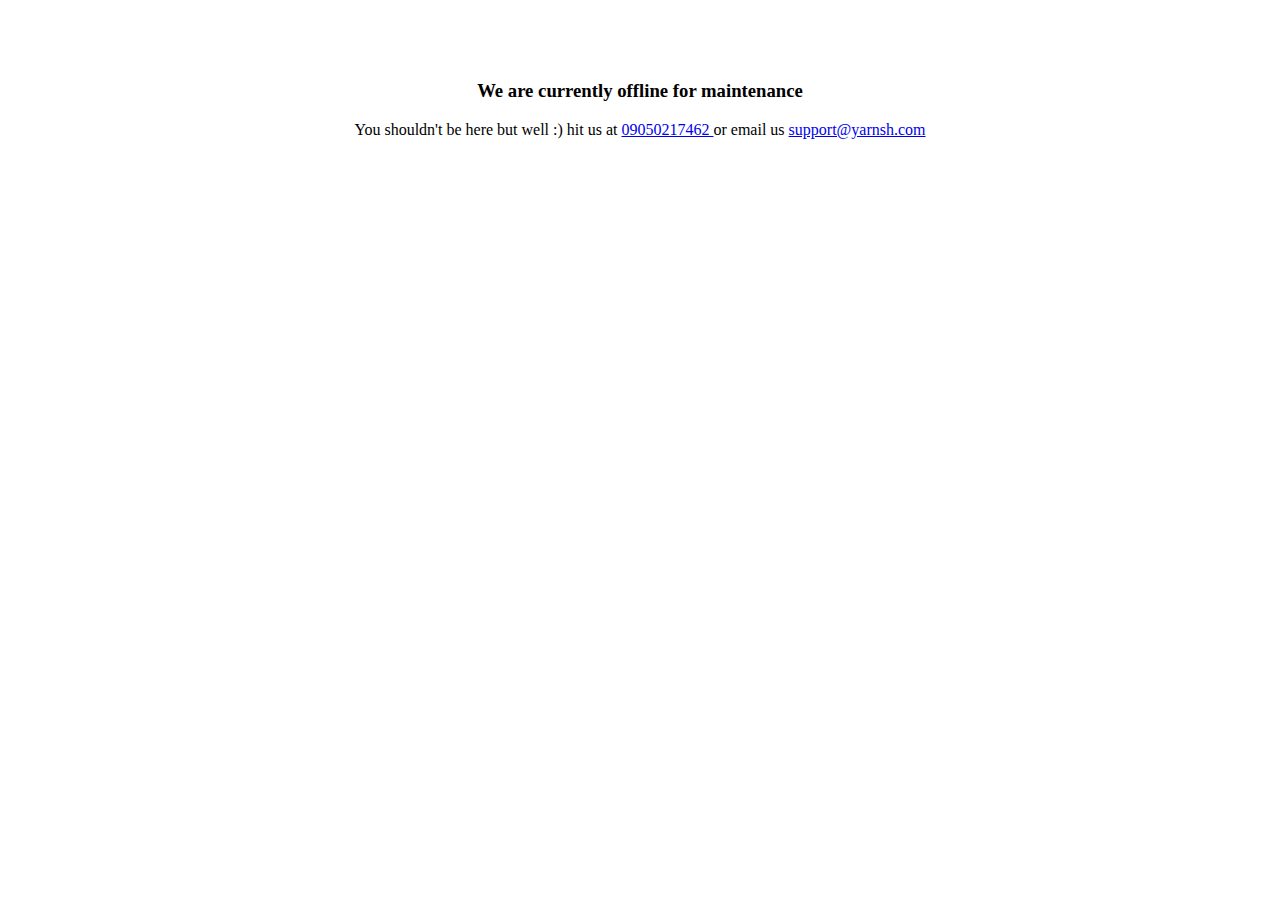
<file: admin/index.html>
<!DOCTYPE html>
<html lang="en">
<head>
    <meta charset="UTF-8">
    <meta http-equiv="X-UA-Compatible" content="IE=edge">
    <meta name="viewport" content="width=device-width, initial-scale=1.0">
    <title>Maintenance</title>
    <!--  Favicon  -->
    <link rel="shortcut icon" href="assets/img/favicon.png" type="image/x-icon">
</head>
<body>
    <h3 style="text-align: center; margin-top: 5rem;">We are currently offline for maintenance</h3>
    <p style="text-align: center;">You shouldn't be here but well :) hit us at <a href="https://wa.me/2349050217462"> 09050217462 </a> or email us <a href="mailto:support@yarnsh.com">support@yarnsh.com</a> </p>
</body>
</html>
</file>
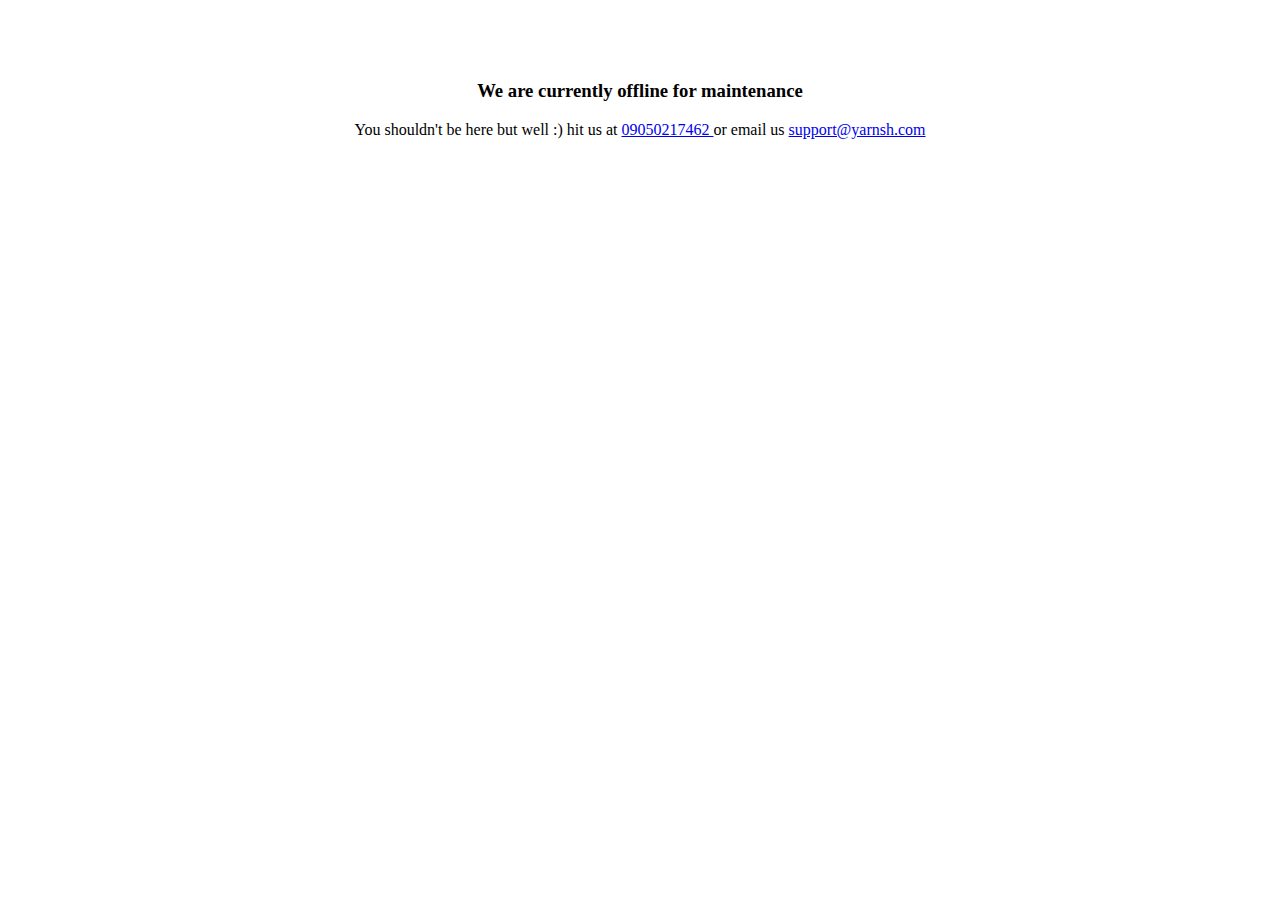
<file: agent/index.html>
<!DOCTYPE html>
<html lang="en">
<head>
    <meta charset="UTF-8">
    <meta http-equiv="X-UA-Compatible" content="IE=edge">
    <meta name="viewport" content="width=device-width, initial-scale=1.0">
    <title>Maintenance</title>
    <!--  Favicon  -->
    <link rel="shortcut icon" href="assets/img/favicon.png" type="image/x-icon">
</head>
<body>
    <h3 style="text-align: center; margin-top: 5rem;">We are currently offline for maintenance</h3>
    <p style="text-align: center;">You shouldn't be here but well :) hit us at <a href="https://wa.me/2349050217462"> 09050217462 </a> or email us <a href="mailto:support@yarnsh.com">support@yarnsh.com</a> </p>
</body>
</html>
</file>
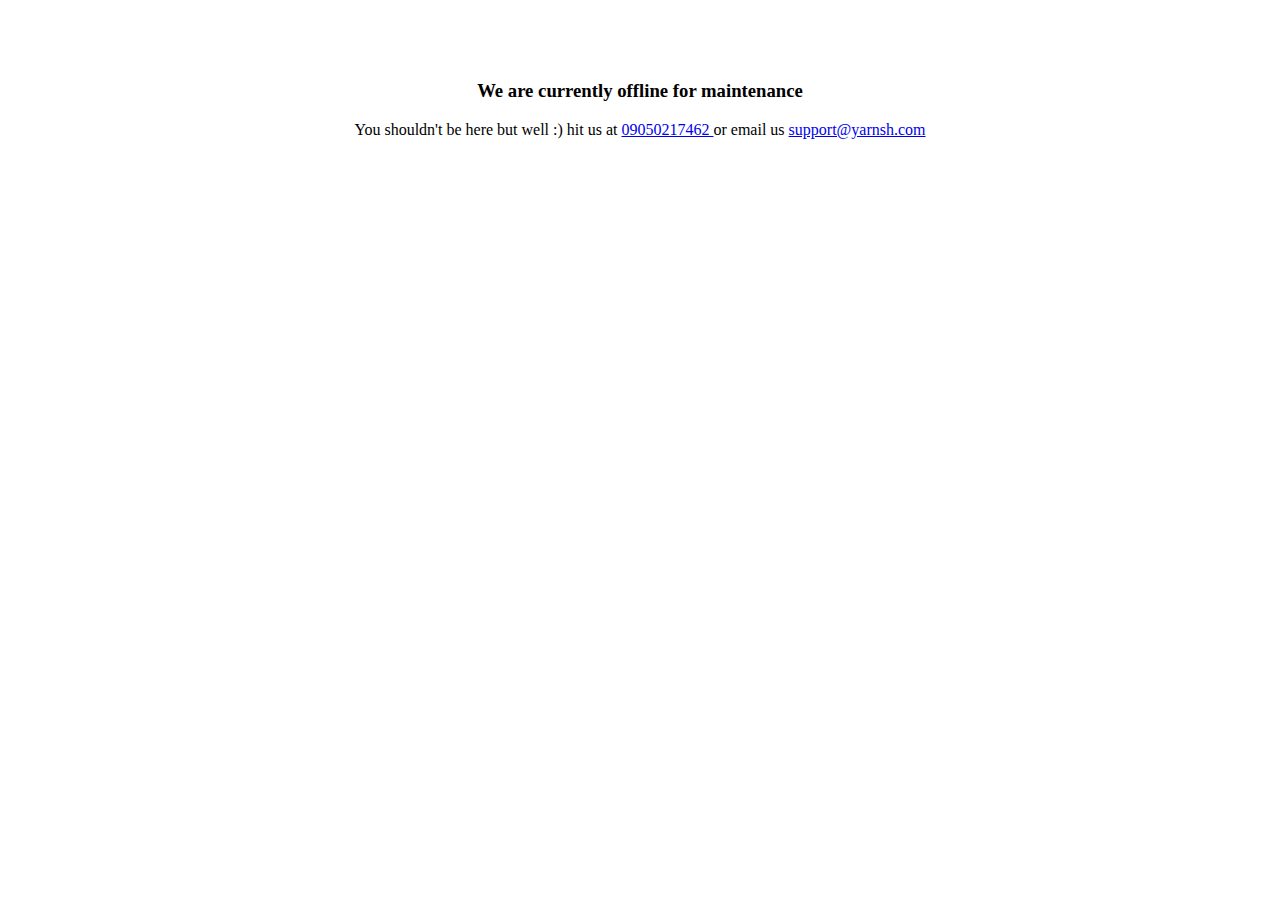
<file: assets/css/index.html>
<!DOCTYPE html>
<html lang="en">
<head>
    <meta charset="UTF-8">
    <meta http-equiv="X-UA-Compatible" content="IE=edge">
    <meta name="viewport" content="width=device-width, initial-scale=1.0">
    <title>Maintenance</title>
    <!--  Favicon  -->
    <link rel="shortcut icon" href="/assets/img/favicon.png" type="image/x-icon">
</head>
<body>
    <h3 style="text-align: center; margin-top: 5rem;">We are currently offline for maintenance</h3>
    <p style="text-align: center;">You shouldn't be here but well :) hit us at <a href="https://wa.me/2349050217462"> 09050217462 </a> or email us <a href="mailto:support@yarnsh.com">support@yarnsh.com</a> </p>
</body>
</html>
</file>
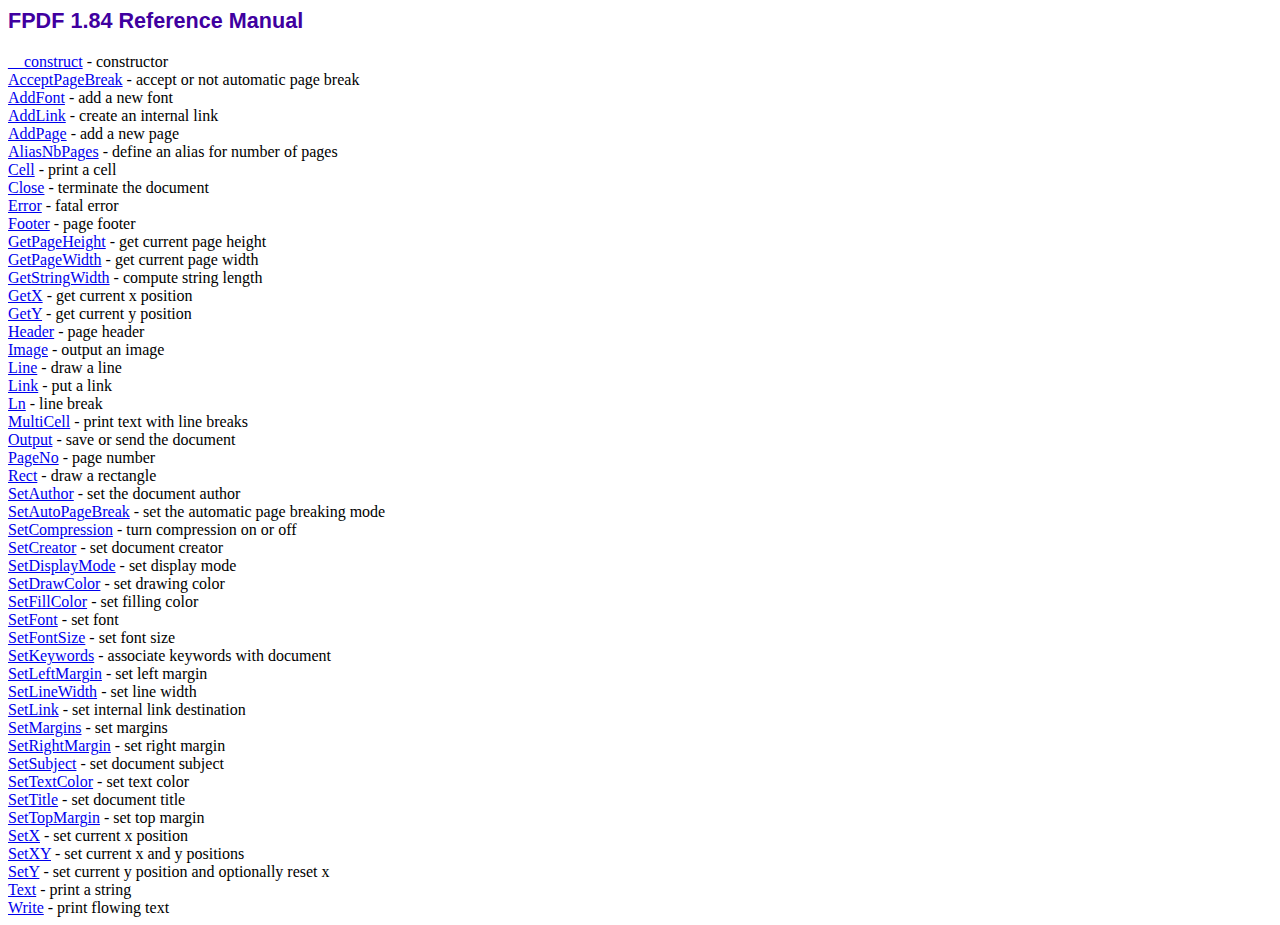
<file: fpdf/doc/index.htm>
<!DOCTYPE html PUBLIC "-//W3C//DTD HTML 4.01 Transitional//EN">
<html>
<head>
<meta http-equiv="Content-Type" content="text/html; charset=ISO-8859-1">
<title>FPDF 1.84 Reference Manual</title>
<link type="text/css" rel="stylesheet" href="../fpdf.css">
</head>
<body>
<h1>FPDF 1.84 Reference Manual</h1>
<a href="__construct.htm">__construct</a> - constructor<br>
<a href="acceptpagebreak.htm">AcceptPageBreak</a> - accept or not automatic page break<br>
<a href="addfont.htm">AddFont</a> - add a new font<br>
<a href="addlink.htm">AddLink</a> - create an internal link<br>
<a href="addpage.htm">AddPage</a> - add a new page<br>
<a href="aliasnbpages.htm">AliasNbPages</a> - define an alias for number of pages<br>
<a href="cell.htm">Cell</a> - print a cell<br>
<a href="close.htm">Close</a> - terminate the document<br>
<a href="error.htm">Error</a> - fatal error<br>
<a href="footer.htm">Footer</a> - page footer<br>
<a href="getpageheight.htm">GetPageHeight</a> - get current page height<br>
<a href="getpagewidth.htm">GetPageWidth</a> - get current page width<br>
<a href="getstringwidth.htm">GetStringWidth</a> - compute string length<br>
<a href="getx.htm">GetX</a> - get current x position<br>
<a href="gety.htm">GetY</a> - get current y position<br>
<a href="header.htm">Header</a> - page header<br>
<a href="image.htm">Image</a> - output an image<br>
<a href="line.htm">Line</a> - draw a line<br>
<a href="link.htm">Link</a> - put a link<br>
<a href="ln.htm">Ln</a> - line break<br>
<a href="multicell.htm">MultiCell</a> - print text with line breaks<br>
<a href="output.htm">Output</a> - save or send the document<br>
<a href="pageno.htm">PageNo</a> - page number<br>
<a href="rect.htm">Rect</a> - draw a rectangle<br>
<a href="setauthor.htm">SetAuthor</a> - set the document author<br>
<a href="setautopagebreak.htm">SetAutoPageBreak</a> - set the automatic page breaking mode<br>
<a href="setcompression.htm">SetCompression</a> - turn compression on or off<br>
<a href="setcreator.htm">SetCreator</a> - set document creator<br>
<a href="setdisplaymode.htm">SetDisplayMode</a> - set display mode<br>
<a href="setdrawcolor.htm">SetDrawColor</a> - set drawing color<br>
<a href="setfillcolor.htm">SetFillColor</a> - set filling color<br>
<a href="setfont.htm">SetFont</a> - set font<br>
<a href="setfontsize.htm">SetFontSize</a> - set font size<br>
<a href="setkeywords.htm">SetKeywords</a> - associate keywords with document<br>
<a href="setleftmargin.htm">SetLeftMargin</a> - set left margin<br>
<a href="setlinewidth.htm">SetLineWidth</a> - set line width<br>
<a href="setlink.htm">SetLink</a> - set internal link destination<br>
<a href="setmargins.htm">SetMargins</a> - set margins<br>
<a href="setrightmargin.htm">SetRightMargin</a> - set right margin<br>
<a href="setsubject.htm">SetSubject</a> - set document subject<br>
<a href="settextcolor.htm">SetTextColor</a> - set text color<br>
<a href="settitle.htm">SetTitle</a> - set document title<br>
<a href="settopmargin.htm">SetTopMargin</a> - set top margin<br>
<a href="setx.htm">SetX</a> - set current x position<br>
<a href="setxy.htm">SetXY</a> - set current x and y positions<br>
<a href="sety.htm">SetY</a> - set current y position and optionally reset x<br>
<a href="text.htm">Text</a> - print a string<br>
<a href="write.htm">Write</a> - print flowing text<br>
</body>
</html>
</file>
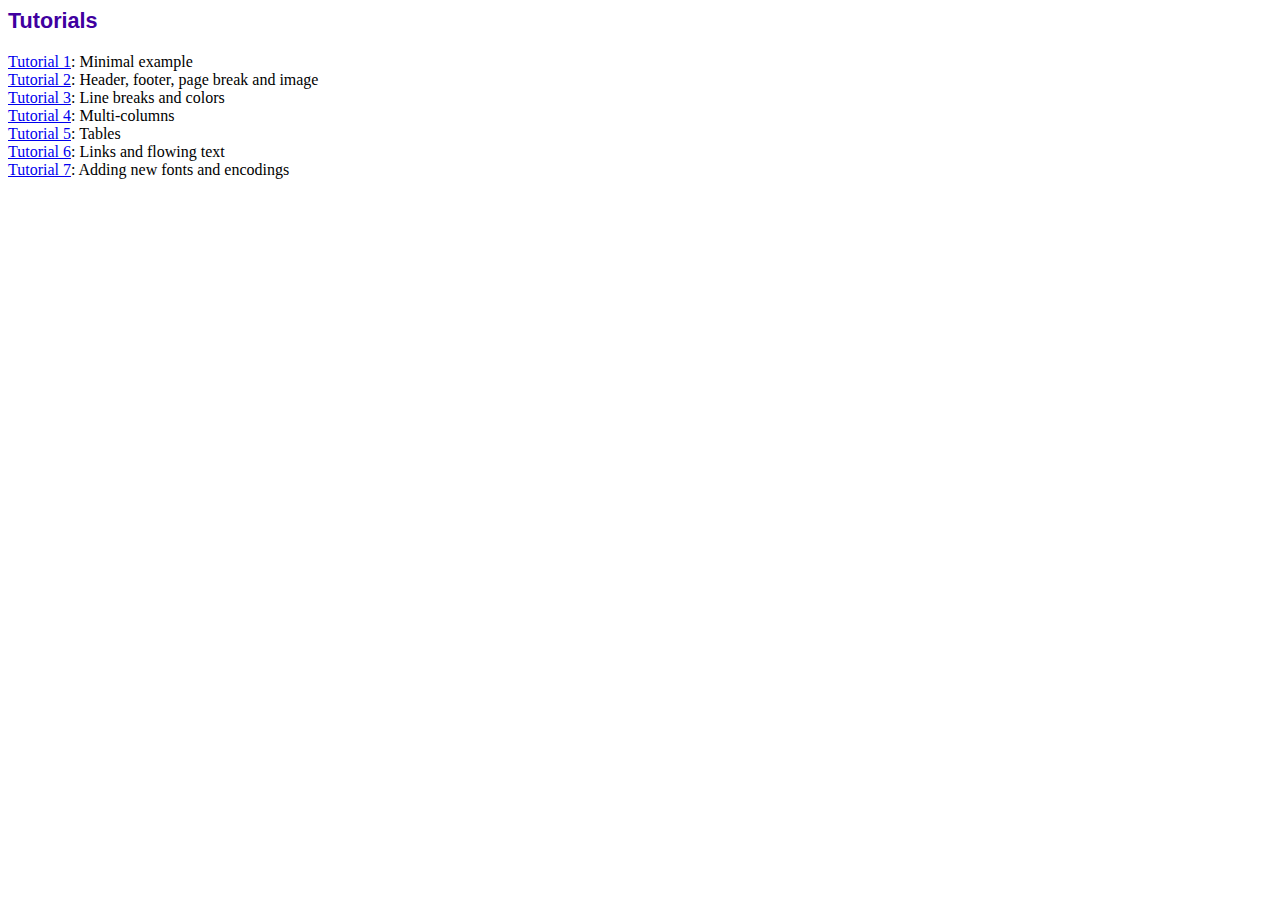
<file: fpdf/tutorial/index.htm>
<!DOCTYPE html PUBLIC "-//W3C//DTD HTML 4.01 Transitional//EN">
<html>
<head>
<meta http-equiv="Content-Type" content="text/html; charset=ISO-8859-1">
<title>Tutorials</title>
<link type="text/css" rel="stylesheet" href="../fpdf.css">
</head>
<body>
<h1>Tutorials</h1>
<ul style="list-style-type:none; margin-left:0; padding-left:0">
<li><a href="tuto1.htm">Tutorial 1</a>: Minimal example</li>
<li><a href="tuto2.htm">Tutorial 2</a>: Header, footer, page break and image</li>
<li><a href="tuto3.htm">Tutorial 3</a>: Line breaks and colors</li>
<li><a href="tuto4.htm">Tutorial 4</a>: Multi-columns</li>
<li><a href="tuto5.htm">Tutorial 5</a>: Tables</li>
<li><a href="tuto6.htm">Tutorial 6</a>: Links and flowing text</li>
<li><a href="tuto7.htm">Tutorial 7</a>: Adding new fonts and encodings</li>
</ul>
</body>
</html>
</file>
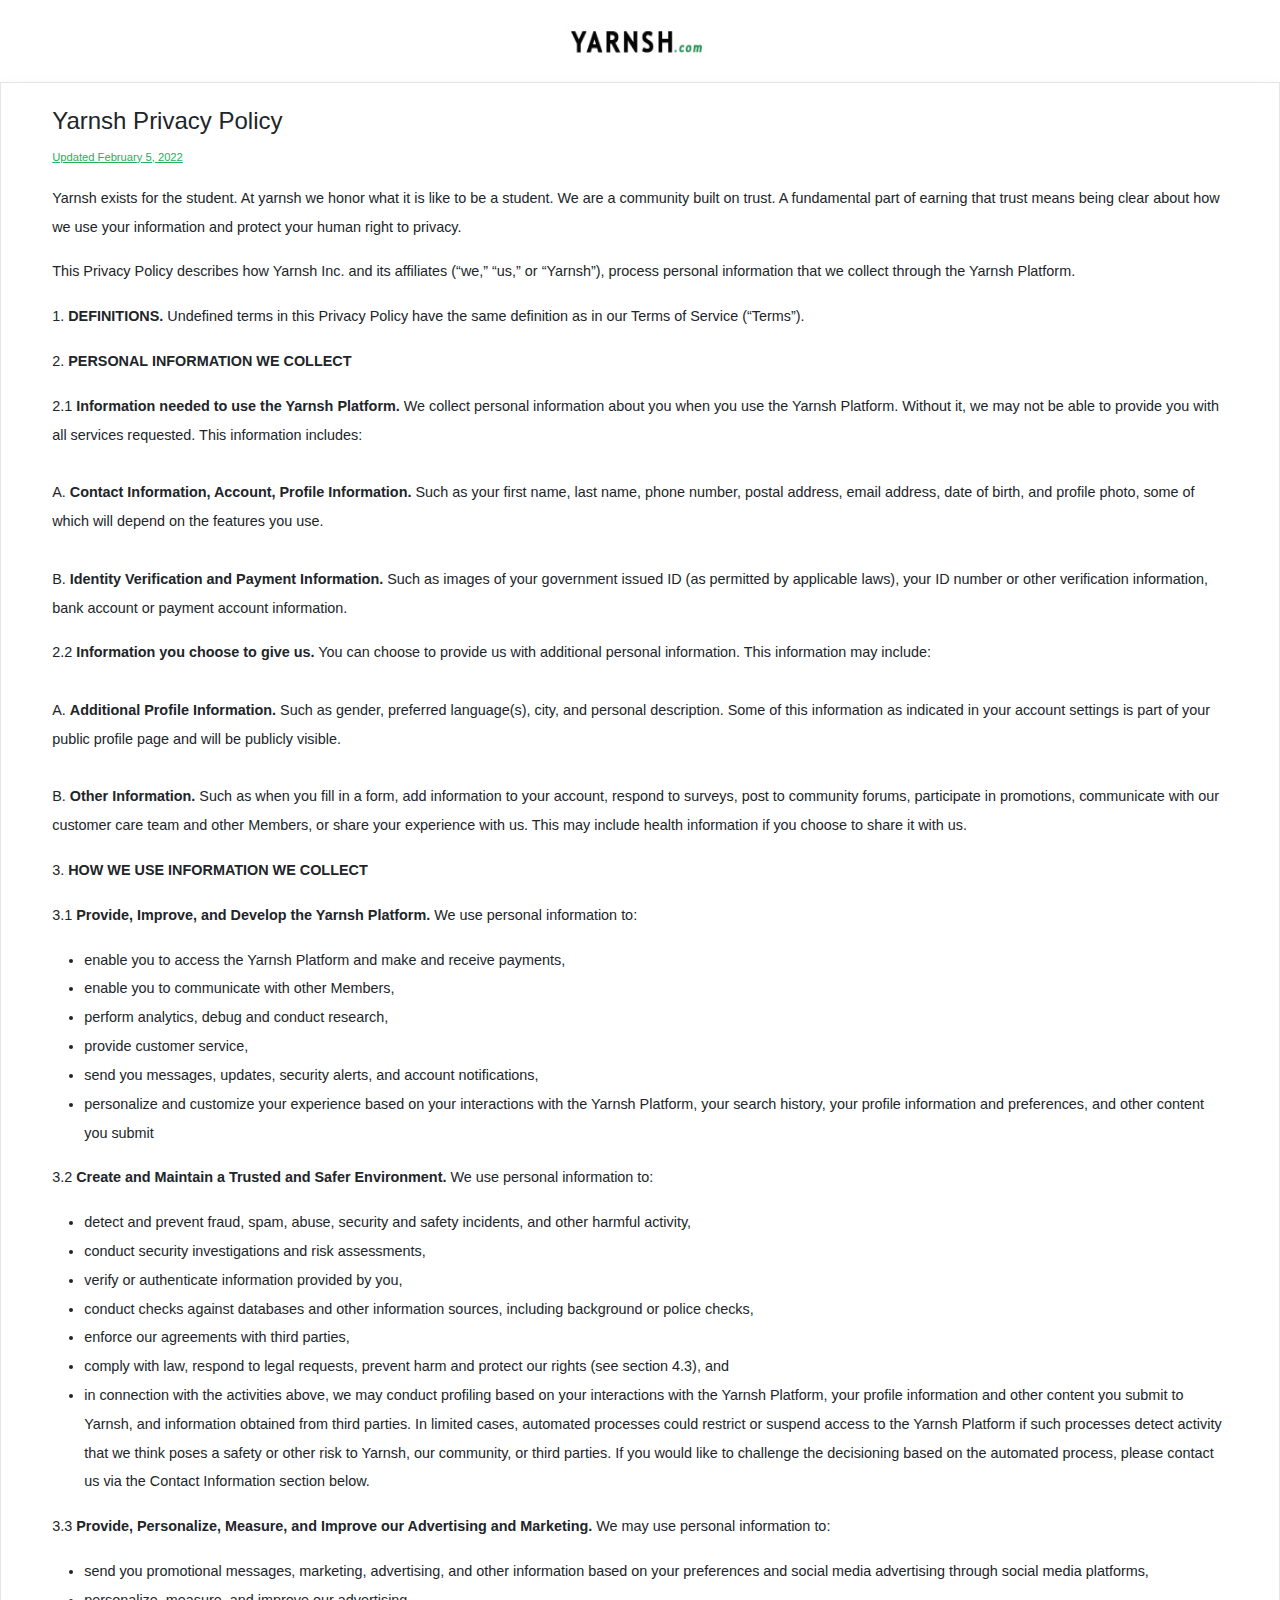
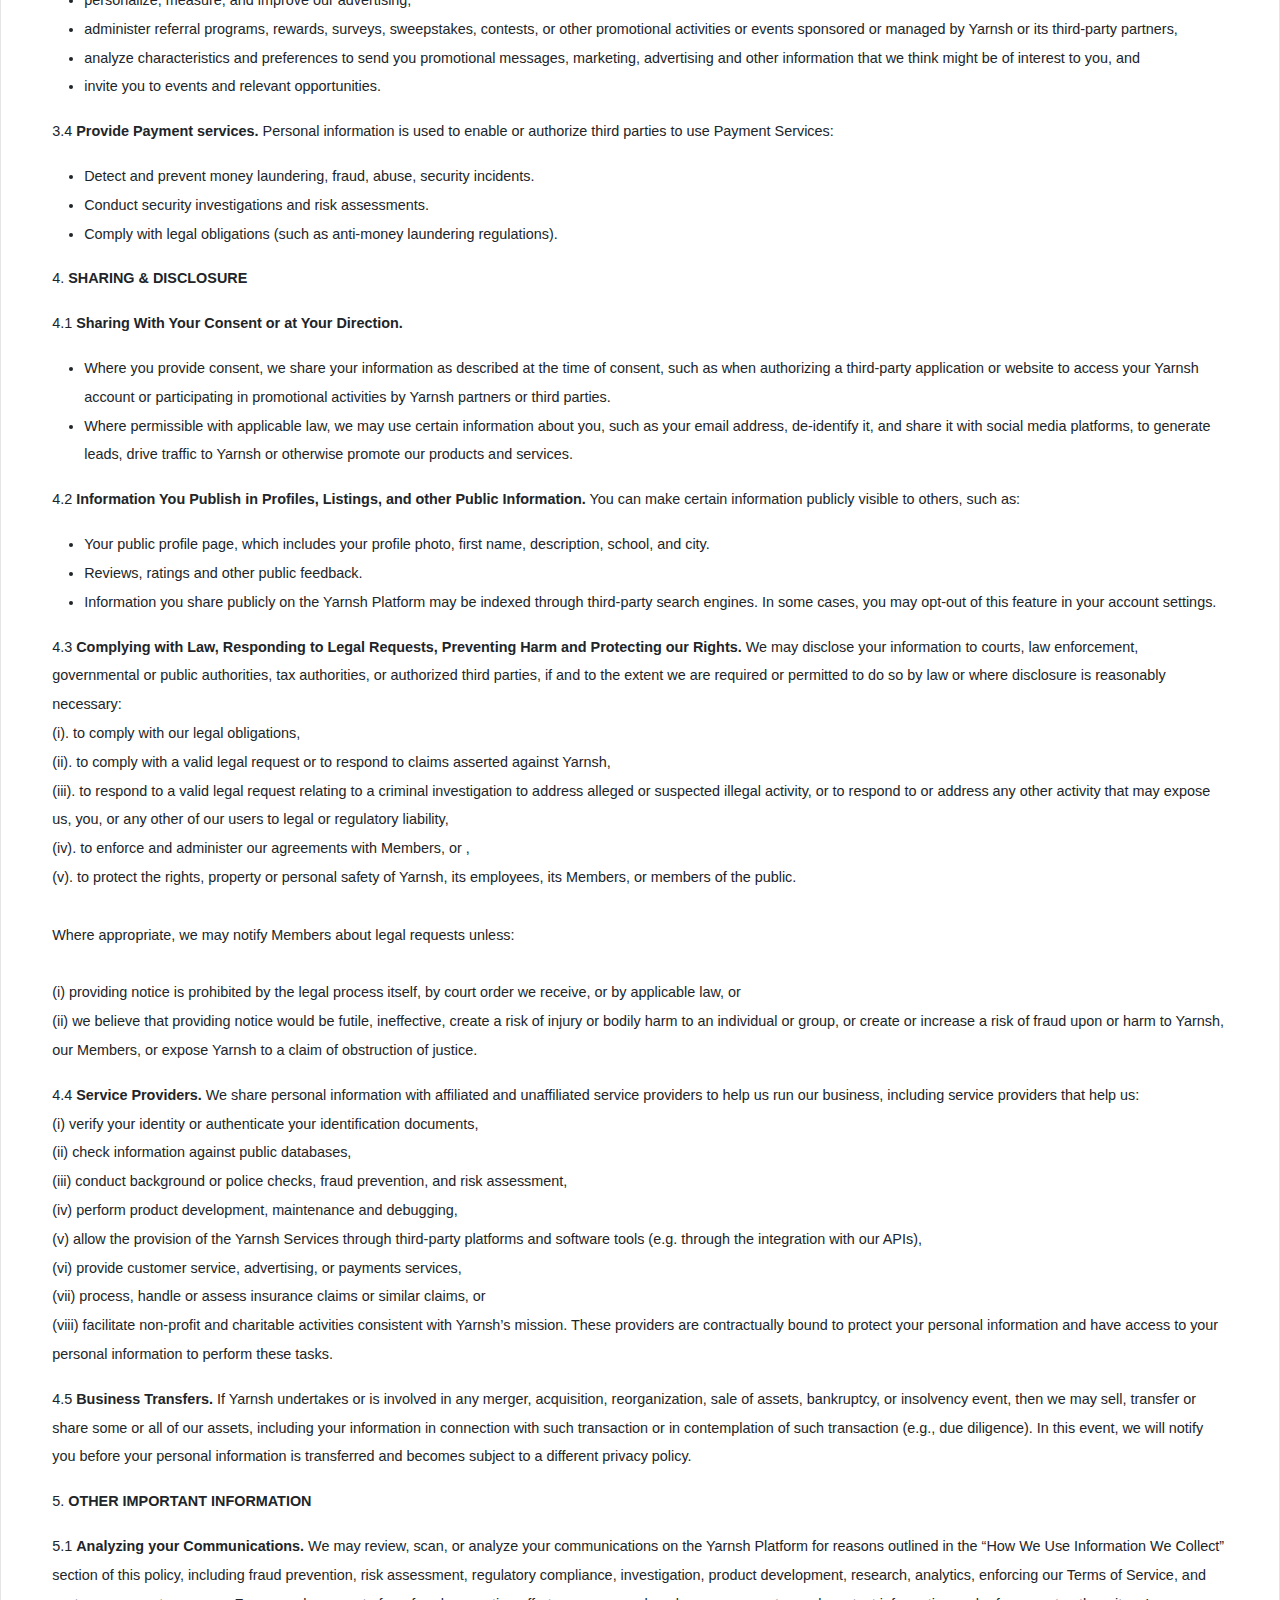
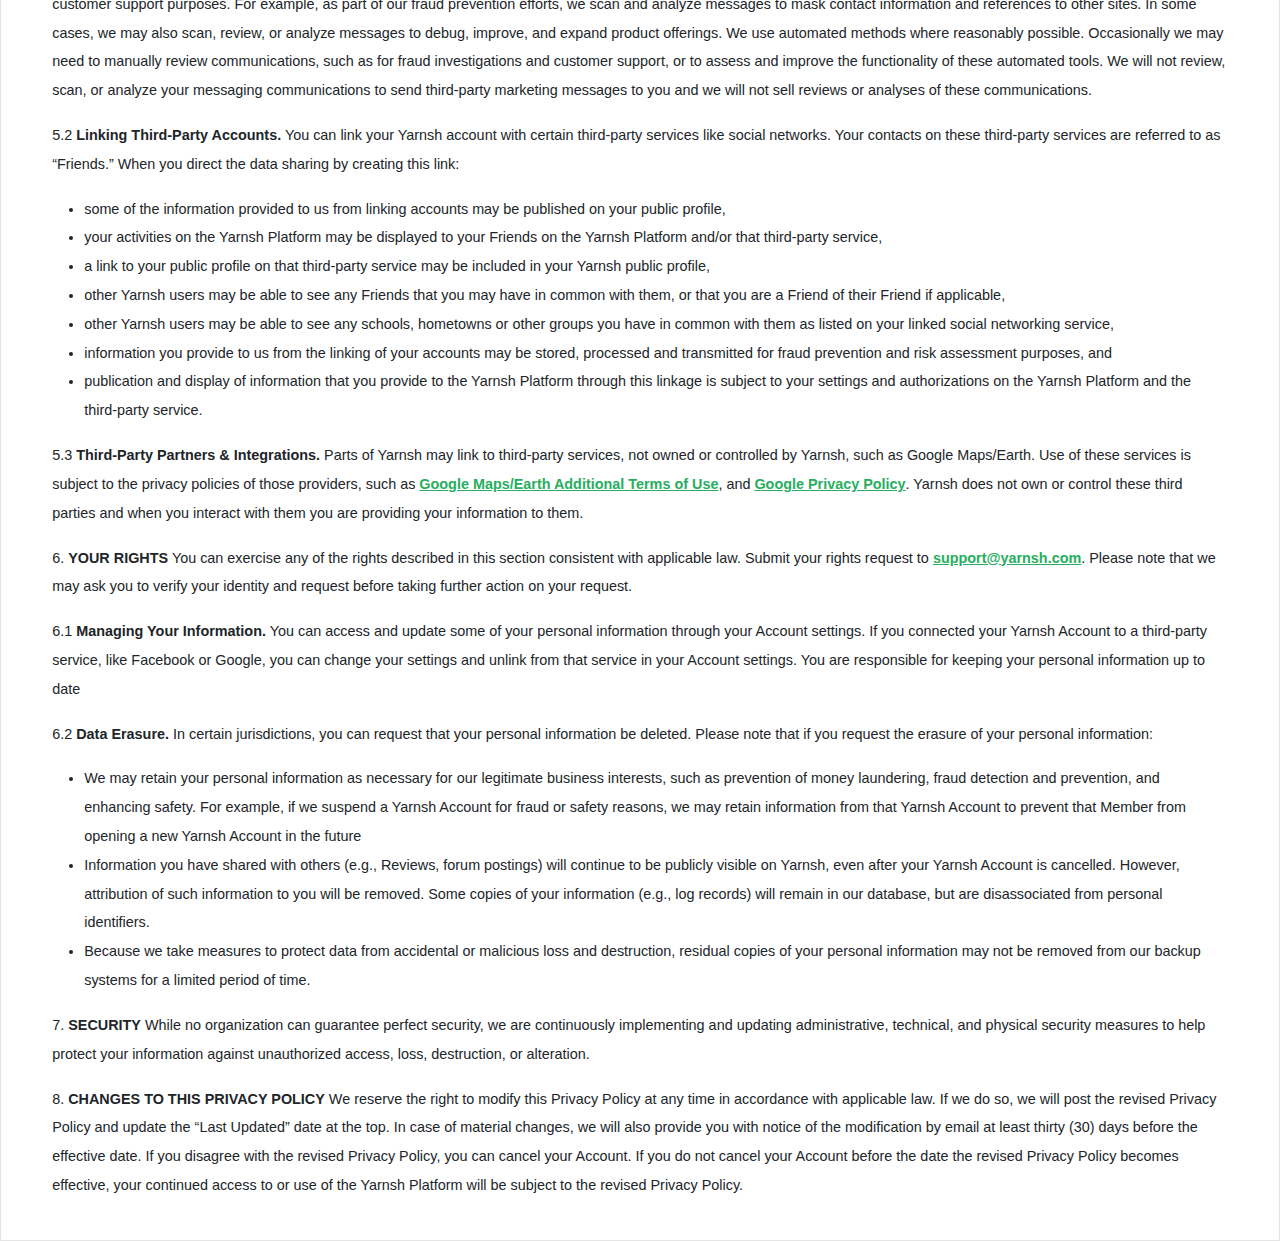
<file: privacy.html>
<!DOCTYPE html>
<html lang="en">
<head>
    <!--  Meta tags  -->
    <meta charset="UTF-8">
    <meta http-equiv="X-UA-Compatible" content="IE=edge">
    <meta name="viewport" content="width=device-width, height=device-height, initial-scale=1.0, maximum-scale=1.0, user-scalable=0">
    <meta name="format-detection" content="telephone=no">
    <meta name="description" content="Yarnsh is a community of student built by students for students">
    <meta name="keyword" content="pdf materials, course work">
    <meta property="og:type" content="website" />
    <meta property="og:url" content="https://yarnsh.com/privacy" />
    <meta property="og:image" content="https://assets/img/Yarnshc.jpg" />
    <meta property="og:title" content="Privacy - Yarnsh" />
    <meta name="description" content="Yarnsh is a community of student built by students for students">
    <meta name="twitter:card" content="https://assets/img/Yarnshc.jpg">
    <!--  Meta tags ends  -->

    <title>Privacy | Yarnsh</title>
    <!--  Favicon  -->
    <link rel="shortcut icon" href="assets/img/favicon.png" type="image/x-icon">

    <!---  Stylesheets  --->
    <link rel="stylesheet" href="assets/css/bootstrap.min.css"> <!-- Bootstrap -->
    <link rel="stylesheet" href="assets/css/all.css"> <!-- Font-awesome -->
    <link rel="stylesheet" href="assets/css/terms&privacy.css"> <!-- Main -->

    <!--- Link for SEO Optimization  --->
    <link rel="canonical" href="https://yarnsh.com/privacy/" />

    <!---  Google Meta tags  --->
    <meta name="google-site-verification" content="IB3HDM05aClifhGXjZxIAKhj7gtTP_VC1JxsFuaHypM" />

</head>
<body>
    <!---  Header section starts  --->
    <header class="header">
        <div class="header-1">
            <!---  Site logo  --->
            <a class="logo"> <img src="assets/img/Yarn.jpg" alt="logo" width="150" height="50">
            </a>
        </div>
    </header>
    <!--- Header section ends  --->

    <!--- Body  --->
    <section class="main-2">
        <div class="sub">
            <h4>Yarnsh Privacy Policy</h4>
            <span style="font-size: .7rem; font-weight: 300; color: #27ae60; text-decoration: underline!important;">Updated February 5, 2022</span>

            <p style="margin-top: 1rem; font-size: .9rem; font-weight: 400; line-height: 2;">Yarnsh exists for the student. At yarnsh we honor what it is like to be a student. We are a community built on trust. A fundamental part of earning that trust means being clear about how we use your information and protect your human right to privacy.</p>

            <p style="margin-top: 1rem; font-size: .9rem; font-weight: 400; line-height: 2;">This Privacy Policy describes how Yarnsh Inc. and its affiliates (“we,” “us,” or “Yarnsh”), process personal information that we collect through the Yarnsh Platform.</p>

            <p style="margin-top: 1rem; font-size: .9rem; font-weight: 400; line-height: 2;">1.<span style="font-weight: 700;"> DEFINITIONS.</span> Undefined terms in this Privacy Policy have the same definition as in our Terms of Service (“Terms”).</p>

            <p style="margin-top: 1rem; font-size: .9rem; font-weight: 400; line-height: 2;">2. <span style="font-weight: 700;">PERSONAL INFORMATION WE COLLECT</span> </p>

            <p style="margin-top: 1rem; font-size: .9rem; font-weight: 400; line-height: 2;">2.1<span style="font-weight: 700;"> Information needed to use the Yarnsh Platform.</span> We collect personal information about you when you use the Yarnsh Platform. Without it, we may not be able to provide you with all services requested. This information includes: <br>

                <br>A. <span style="font-weight: 700;">Contact Information, Account, Profile Information.</span>  Such as your first name, last name, phone number, postal address, email address, date of birth, and profile photo, some of which will depend on the features you use. <br>

                <br>B. <span style="font-weight: 700;">Identity Verification and Payment Information.</span>  Such as images of your government issued ID (as permitted by applicable laws), your ID number or other verification information, bank account or payment account information.
            </p>

            <p style="margin-top: 1rem; font-size: .9rem; font-weight: 400; line-height: 2;">2.2<span style="font-weight: 700;"> Information you choose to give us.</span> You can choose to provide us with additional personal information. This information may include: <br>

                <br>A. <span style="font-weight: 700;">Additional Profile Information. </span> Such as gender, preferred language(s), city, and personal description. Some of this information as indicated in your account settings is part of your public profile page and will be publicly visible. <br>

                <br>B. <span style="font-weight: 700;">Other Information.</span> Such as when you fill in a form, add information to your account, respond to surveys, post to community forums, participate in promotions, communicate with our customer care team and other Members, or share your experience with us. This may include health information if you choose to share it with us.
            </p>

            <p style="margin-top: 1rem; font-size: .9rem; font-weight: 400; line-height: 2;">3. <span style="font-weight: 700;">HOW WE USE INFORMATION WE COLLECT</span> </p>

            <p style="margin-top: 1rem; font-size: .9rem; font-weight: 400; line-height: 2;">3.1<span style="font-weight: 700;"> Provide, Improve, and Develop the Yarnsh Platform.</span> We use personal information to: <br>
                <ul style="font-size: .9rem; font-weight: 400; line-height: 2;">
                    <li>enable you to access the Yarnsh Platform and make and receive payments,</li>
                    <li>enable you to communicate with other Members,</li>
                    <li>perform analytics, debug and conduct research,</li>
                    <li>provide customer service,</li>
                    <li>send you messages, updates, security alerts, and account notifications,</li>
                    <li>personalize and customize your experience based on your interactions with the Yarnsh  Platform, your search history, your profile information and preferences, and other content you submit</li>
                </ul>
            </p>

            <p style="margin-top: 1rem; font-size: .9rem; font-weight: 400; line-height: 2;">3.2<span style="font-weight: 700;"> Create and Maintain a Trusted and Safer Environment.</span> We use personal information to: <br>
                <ul style="font-size: .9rem; font-weight: 400; line-height: 2;">
                    <li>detect and prevent fraud, spam, abuse, security and safety incidents, and other harmful activity,</li>
                    <li>conduct security investigations and risk assessments,</li>
                    <li>verify or authenticate information provided by you,</li>
                    <li>conduct checks against databases and other information sources, including background or police checks,</li>
                    <li>enforce our agreements with third parties,</li>
                    <li>comply with law, respond to legal requests, prevent harm and protect our rights (see section 4.3), and</li>
                    <li>in connection with the activities above, we may conduct profiling based on your interactions with the Yarnsh  Platform, your profile information and other content you submit to Yarnsh, and information obtained from third parties. In limited cases, automated processes could restrict or suspend access to the Yarnsh  Platform if such processes detect activity that we think poses a safety or other risk to Yarnsh, our community, or third parties. If you would like to challenge the decisioning based on the automated process, please contact us via the Contact Information section below.</li>
                </ul>
            </p>

            <p style="margin-top: 1rem; font-size: .9rem; font-weight: 400; line-height: 2;">3.3<span style="font-weight: 700;"> Provide, Personalize, Measure, and Improve our Advertising and Marketing. </span> We may use personal information to: <br>
                <ul style="font-size: .9rem; font-weight: 400; line-height: 2;">
                    <li>send you promotional messages, marketing, advertising, and other information based on your preferences and social media advertising through social media platforms,</li>
                    <li>personalize, measure, and improve our advertising,</li>
                    <li>administer referral programs, rewards, surveys, sweepstakes, contests, or other promotional activities or events sponsored or managed by Yarnsh or its third-party partners,</li>
                    <li>analyze characteristics and preferences to send you promotional messages, marketing, advertising and other information that we think might be of interest to you, and</li>
                    <li>invite you to events and relevant opportunities.</li>
                </ul>
            </p>

            <p style="margin-top: 1rem; font-size: .9rem; font-weight: 400; line-height: 2;">3.4<span style="font-weight: 700;"> Provide Payment services. </span> Personal information is used to enable or authorize third parties to use Payment Services: <br>
                <ul style="font-size: .9rem; font-weight: 400; line-height: 2;">
                    <li>Detect and prevent money laundering, fraud, abuse, security incidents.</li>
                    <li>Conduct security investigations and risk assessments.</li>
                    <li>Comply with legal obligations (such as anti-money laundering regulations).</li>
                </ul>
            </p>

            <p style="margin-top: 1rem; font-size: .9rem; font-weight: 400; line-height: 2;">4. <span style="font-weight: 700;">SHARING & DISCLOSURE</span> </p>

            <p style="margin-top: 1rem; font-size: .9rem; font-weight: 400; line-height: 2;">4.1<span style="font-weight: 700;"> Sharing With Your Consent or at Your Direction. </span> <br>
                <ul style="font-size: .9rem; font-weight: 400; line-height: 2;">
                    <li>Where you provide consent, we share your information as described at the time of consent, such as when authorizing a third-party application or website to access your Yarnsh account or participating in promotional activities by Yarnsh partners or third parties.</li>
                    <li>Where permissible with applicable law, we may use certain information about you, such as your email address, de-identify it, and share it with social media platforms, to generate leads, drive traffic to Yarnsh or otherwise promote our products and services.</li>
                </ul>
            </p>

            <p style="margin-top: 1rem; font-size: .9rem; font-weight: 400; line-height: 2;">4.2<span style="font-weight: 700;"> Information You Publish in Profiles, Listings, and other Public Information.</span> You can make certain information publicly visible to others, such as: <br>
                <ul style="font-size: .9rem; font-weight: 400; line-height: 2;">
                    <li>Your public profile page, which includes your profile photo, first name, description, school, and city.</li>
                    <li>Reviews, ratings and other public feedback.</li>
                    <li>Information you share publicly on the Yarnsh Platform may be indexed through third-party search engines. In some cases, you may opt-out of this feature in your account settings.</li>
                </ul>
            </p>

            <p style="margin-top: 1rem; font-size: .9rem; font-weight: 400; line-height: 2;">4.3<span style="font-weight: 700;"> Complying with Law, Responding to Legal Requests, Preventing Harm and Protecting our Rights.</span> We may disclose your information to courts, law enforcement, governmental or public authorities, tax authorities, or authorized third parties, if and to the extent we are required or permitted to do so by law or where disclosure is reasonably necessary: <br>
            
                (i). to comply with our legal obligations,  <br>
                
                (ii).  to comply with a valid legal request or to respond to claims asserted against Yarnsh,  <br>
                
                (iii). to respond to a valid legal request relating to a criminal investigation to address alleged or suspected illegal activity, or to respond to or address any other activity that may expose us, you, or any other of our users to legal or regulatory liability, <br>

                (iv). to enforce and administer our agreements with Members, or , <br>

                (v). to protect the rights, property or personal safety of Yarnsh, its employees, its Members, or members of the public. <br>

                <br> Where appropriate, we may notify Members about legal requests unless: <br> 
                    
                <br> (i) providing notice is prohibited by the legal process itself, by court order we receive, or by applicable law, or <br> 
                    
                (ii) we believe that providing notice would be futile, ineffective, create a risk of injury or bodily harm to an individual or group, or create or increase a risk of fraud upon or harm to Yarnsh, our Members, or expose Yarnsh to a claim of obstruction of justice.
            </p>

            <p style="margin-top: 1rem; font-size: .9rem; font-weight: 400; line-height: 2;">4.4<span style="font-weight: 700;"> Service Providers.</span> We share personal information with affiliated and unaffiliated service providers to help us run our business, including service providers that help us: <br> 
                (i) verify your identity or authenticate your identification documents, <br> 
                
                (ii) check information against public databases, <br>

                (iii) conduct background or police checks, fraud prevention, and risk assessment, <br> 
                
                (iv) perform product development, maintenance and debugging, <br> 
                
                (v) allow the provision of the Yarnsh Services through third-party platforms and software tools (e.g. through the integration with our APIs), <br> 
                
                (vi) provide customer service, advertising, or payments services, <br> 
                
                (vii) process, handle or assess insurance claims or similar claims, or <br> 
                
                (viii) facilitate non-profit and charitable activities consistent with Yarnsh’s mission. These providers are contractually bound to protect your personal information and have access to your personal information to perform these tasks.
            </p>

            <p style="margin-top: 1rem; font-size: .9rem; font-weight: 400; line-height: 2;">4.5 <span style="font-weight: 700;">Business Transfers.</span> If Yarnsh undertakes or is involved in any merger, acquisition, reorganization, sale of assets, bankruptcy, or insolvency event, then we may sell, transfer or share some or all of our assets, including your information in connection with such transaction or in contemplation of such transaction (e.g., due diligence). In this event, we will notify you before your personal information is transferred and becomes subject to a different privacy policy.
            </p>

            <p style="margin-top: 1rem; font-size: .9rem; font-weight: 400; line-height: 2;">5. <span style="font-weight: 700;">OTHER IMPORTANT INFORMATION</span> </p>

            <p style="margin-top: 1rem; font-size: .9rem; font-weight: 400; line-height: 2;">5.1 <span style="font-weight: 700;">Analyzing your Communications.</span> We may review, scan, or analyze your communications on the Yarnsh Platform for reasons outlined in the “How We Use Information We Collect” section of this policy, including fraud prevention, risk assessment, regulatory compliance, investigation, product development, research, analytics, enforcing our Terms of Service, and customer support purposes. For example, as part of our fraud prevention efforts, we scan and analyze messages to mask contact information and references to other sites. In some cases, we may also scan, review, or analyze messages to debug, improve, and expand product offerings. We use automated methods where reasonably possible. Occasionally we may need to manually review communications, such as for fraud investigations and customer support, or to assess and improve the functionality of these automated tools. We will not review, scan, or analyze your messaging communications to send third-party marketing messages to you and we will not sell reviews or analyses of these communications.
            </p>

            <p style="margin-top: 1rem; font-size: .9rem; font-weight: 400; line-height: 2;">5.2<span style="font-weight: 700;"> Linking Third-Party Accounts.</span> You can link your Yarnsh account with certain third-party services like social networks. Your contacts on these third-party services are referred to as “Friends.” When you direct the data sharing by creating this link: <br>
                <ul style="font-size: .9rem; font-weight: 400; line-height: 2;">
                    <li>some of the information provided to us from linking accounts may be published on your public profile,</li>
                    <li>your activities on the Yarnsh Platform may be displayed to your Friends on the Yarnsh Platform and/or that third-party service,</li>
                    <li>a link to your public profile on that third-party service may be included in your Yarnsh public profile,</li>
                    <li>other Yarnsh users may be able to see any Friends that you may have in common with them, or that you are a Friend of their Friend if applicable,</li>
                    <li>other Yarnsh users may be able to see any schools, hometowns or other groups you have in common with them as listed on your linked social networking service,</li>
                    <li>information you provide to us from the linking of your accounts may be stored, processed and transmitted for fraud prevention and risk assessment purposes, and</li>
                    <li>publication and display of information that you provide to the Yarnsh Platform through this linkage is subject to your settings and authorizations on the Yarnsh Platform and the third-party service.</li>
                </ul>
            </p>

            <p style="margin-top: 1rem; font-size: .9rem; font-weight: 400; line-height: 2;">5.3<span style="font-weight: 700;"> Third-Party Partners & Integrations.</span> Parts of Yarnsh may link to third-party services, not owned or controlled by Yarnsh, such as Google Maps/Earth. Use of these services is subject to the privacy policies of those providers, such as <a href="http://www.google.com/intl/en_us/help/terms_maps.html" style="color: #27ae60; font-weight: 600; text-decoration: underline!important;">Google Maps/Earth Additional Terms of Use</a>, and <a href="https://www.google.com/intl/ALL/policies/privacy/index.html" style="color: #27ae60; font-weight: 600; text-decoration: underline!important;">Google Privacy Policy</a>. Yarnsh does not own or control these third parties and when you interact with them you are providing your information to them.
            </p>

            <p style="margin-top: 1rem; font-size: .9rem; font-weight: 400; line-height: 2;">6. <span style="font-weight: 700;">YOUR RIGHTS</span> You can exercise any of the rights described in this section consistent with applicable law. Submit your rights request to <a href="mailto:support@yarnsh.com" style="color: #27ae60; font-weight: 600; text-decoration: underline!important;">support@yarnsh.com</a>. Please note that we may ask you to verify your identity and request before taking further action on your request. </p>

            <p style="margin-top: 1rem; font-size: .9rem; font-weight: 400; line-height: 2;">6.1<span style="font-weight: 700;"> Managing Your Information.</span> You can access and update some of your personal information through your Account settings. If you connected your Yarnsh Account to a third-party service, like Facebook or Google, you can change your settings and unlink from that service in your Account settings. You are responsible for keeping your personal information up to date
            </p>

            <p style="margin-top: 1rem; font-size: .9rem; font-weight: 400; line-height: 2;">6.2 <span style="font-weight: 700;"> Data Erasure.</span> In certain jurisdictions, you can request that your personal information be deleted. Please note that if you request the erasure of your personal information: <br>
                <ul style="font-size: .9rem; font-weight: 400; line-height: 2;">
                    <li>We may retain your personal information as necessary for our legitimate business interests, such as prevention of money laundering, fraud detection and prevention, and enhancing safety. For example, if we suspend a Yarnsh Account for fraud or safety reasons, we may retain information from that Yarnsh Account to prevent that Member from opening a new Yarnsh Account in the future</li>
                    <li>Information you have shared with others (e.g., Reviews, forum postings) will continue to be publicly visible on Yarnsh, even after your Yarnsh Account is cancelled. However, attribution of such information to you will be removed. Some copies of your information (e.g., log records) will remain in our database, but are disassociated from personal identifiers.</li>
                    <li>Because we take measures to protect data from accidental or malicious loss and destruction, residual copies of your personal information may not be removed from our backup systems for a limited period of time.</li>
                </ul>
            </p>

            <p style="margin-top: 1rem; font-size: .9rem; font-weight: 400; line-height: 2;">7. <span style="font-weight: 700;"> SECURITY</span> While no organization can guarantee perfect security, we are continuously implementing and updating administrative, technical, and physical security measures to help protect your information against unauthorized access, loss, destruction, or alteration.
            </p>

            <p style="margin-top: 1rem; font-size: .9rem; font-weight: 400; line-height: 2;">8. <span style="font-weight: 700;"> CHANGES TO THIS PRIVACY POLICY</span> We reserve the right to modify this Privacy Policy at any time in accordance with applicable law. If we do so, we will post the revised Privacy Policy and update the “Last Updated” date at the top. In case of material changes, we will also provide you with notice of the modification by email at least thirty (30) days before the effective date. If you disagree with the revised Privacy Policy, you can cancel your Account. If you do not cancel your Account before the date the revised Privacy Policy becomes effective, your continued access to or use of the Yarnsh Platform will be subject to the revised Privacy Policy.
            </p>
        </div>
    </section>
    <!--- Body ends  --->

    <!---  JavaScripts  --->
    <script src="assets/js/jquery.min.js"></script>        <!---  jQuery  --->
    <script src="assets/js/bootstrap.min.js"></script>     <!---  Bootstrap  --->
    <script src="assets/js/all.js"></script>               <!---  Font-awesome  --->
    <script src="assets/js/register.js"></script>          <!---  Main script  --->

</body>
</html>
</file>
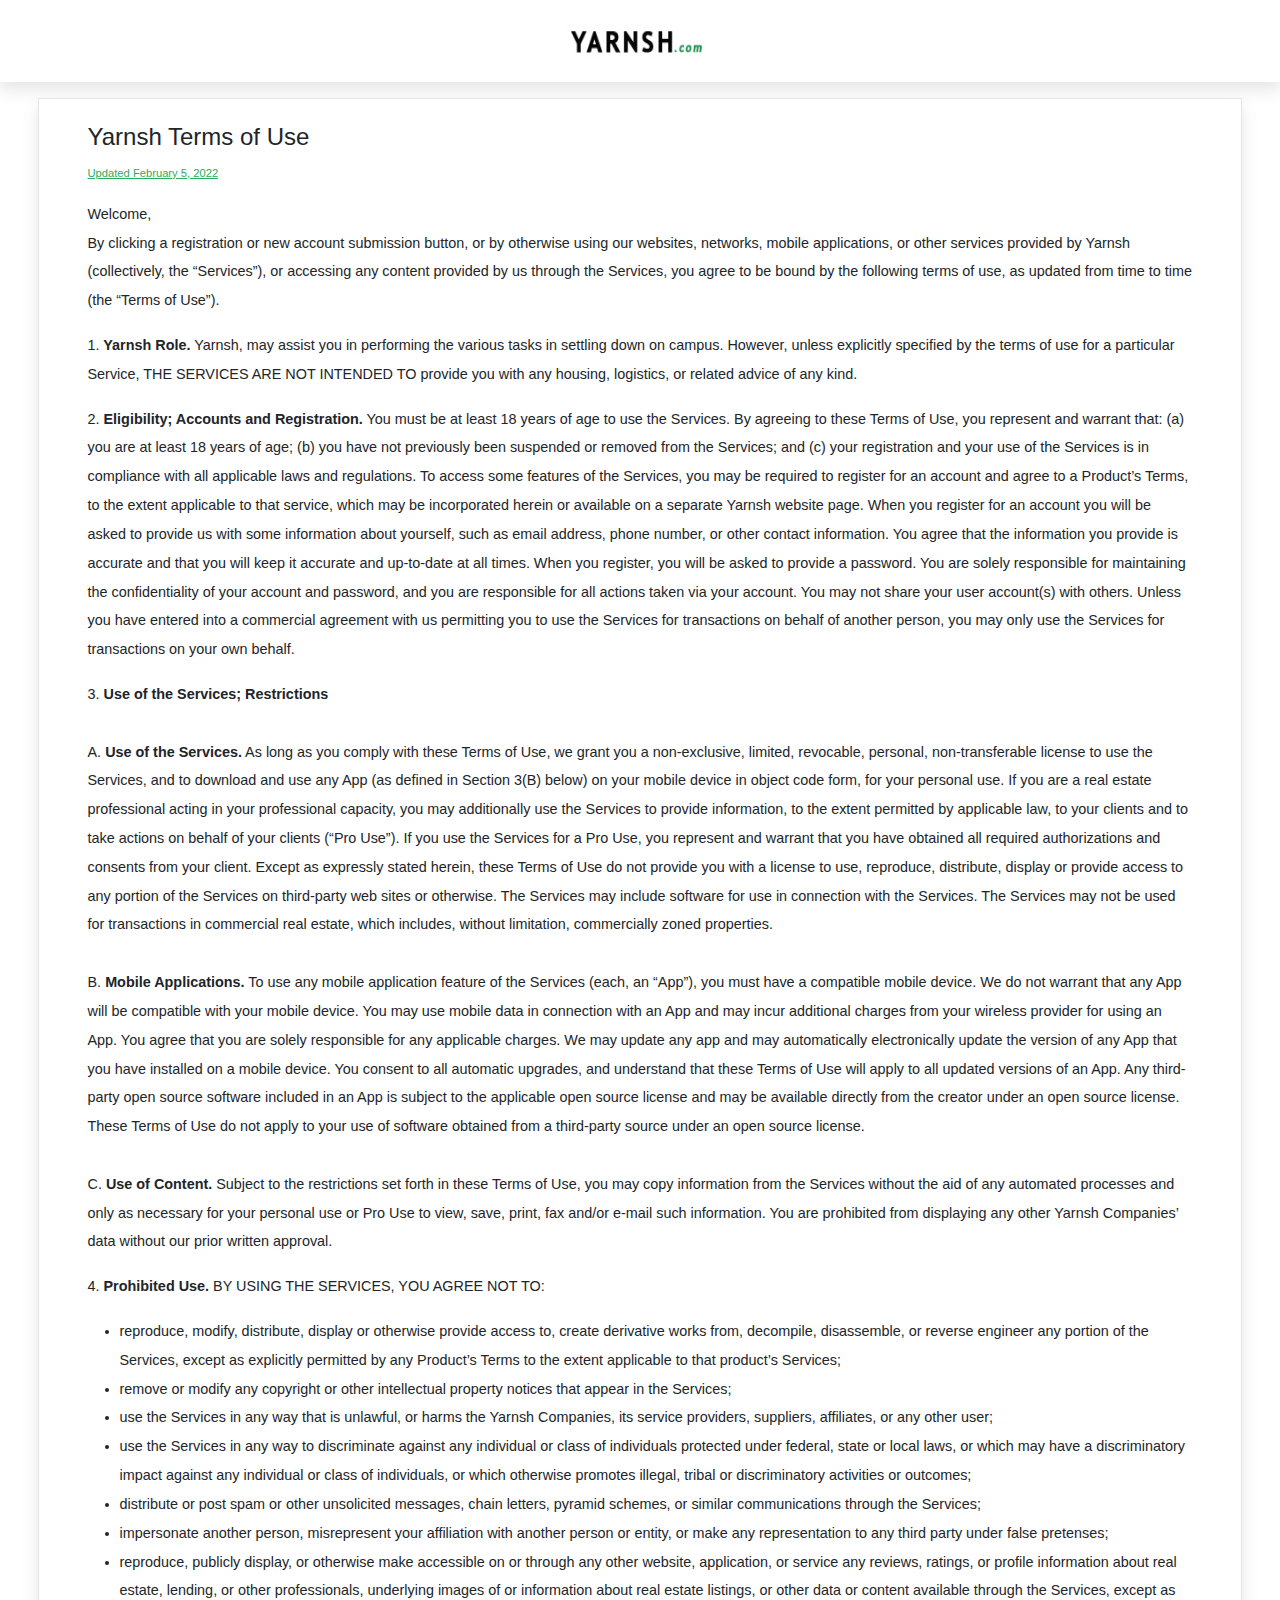
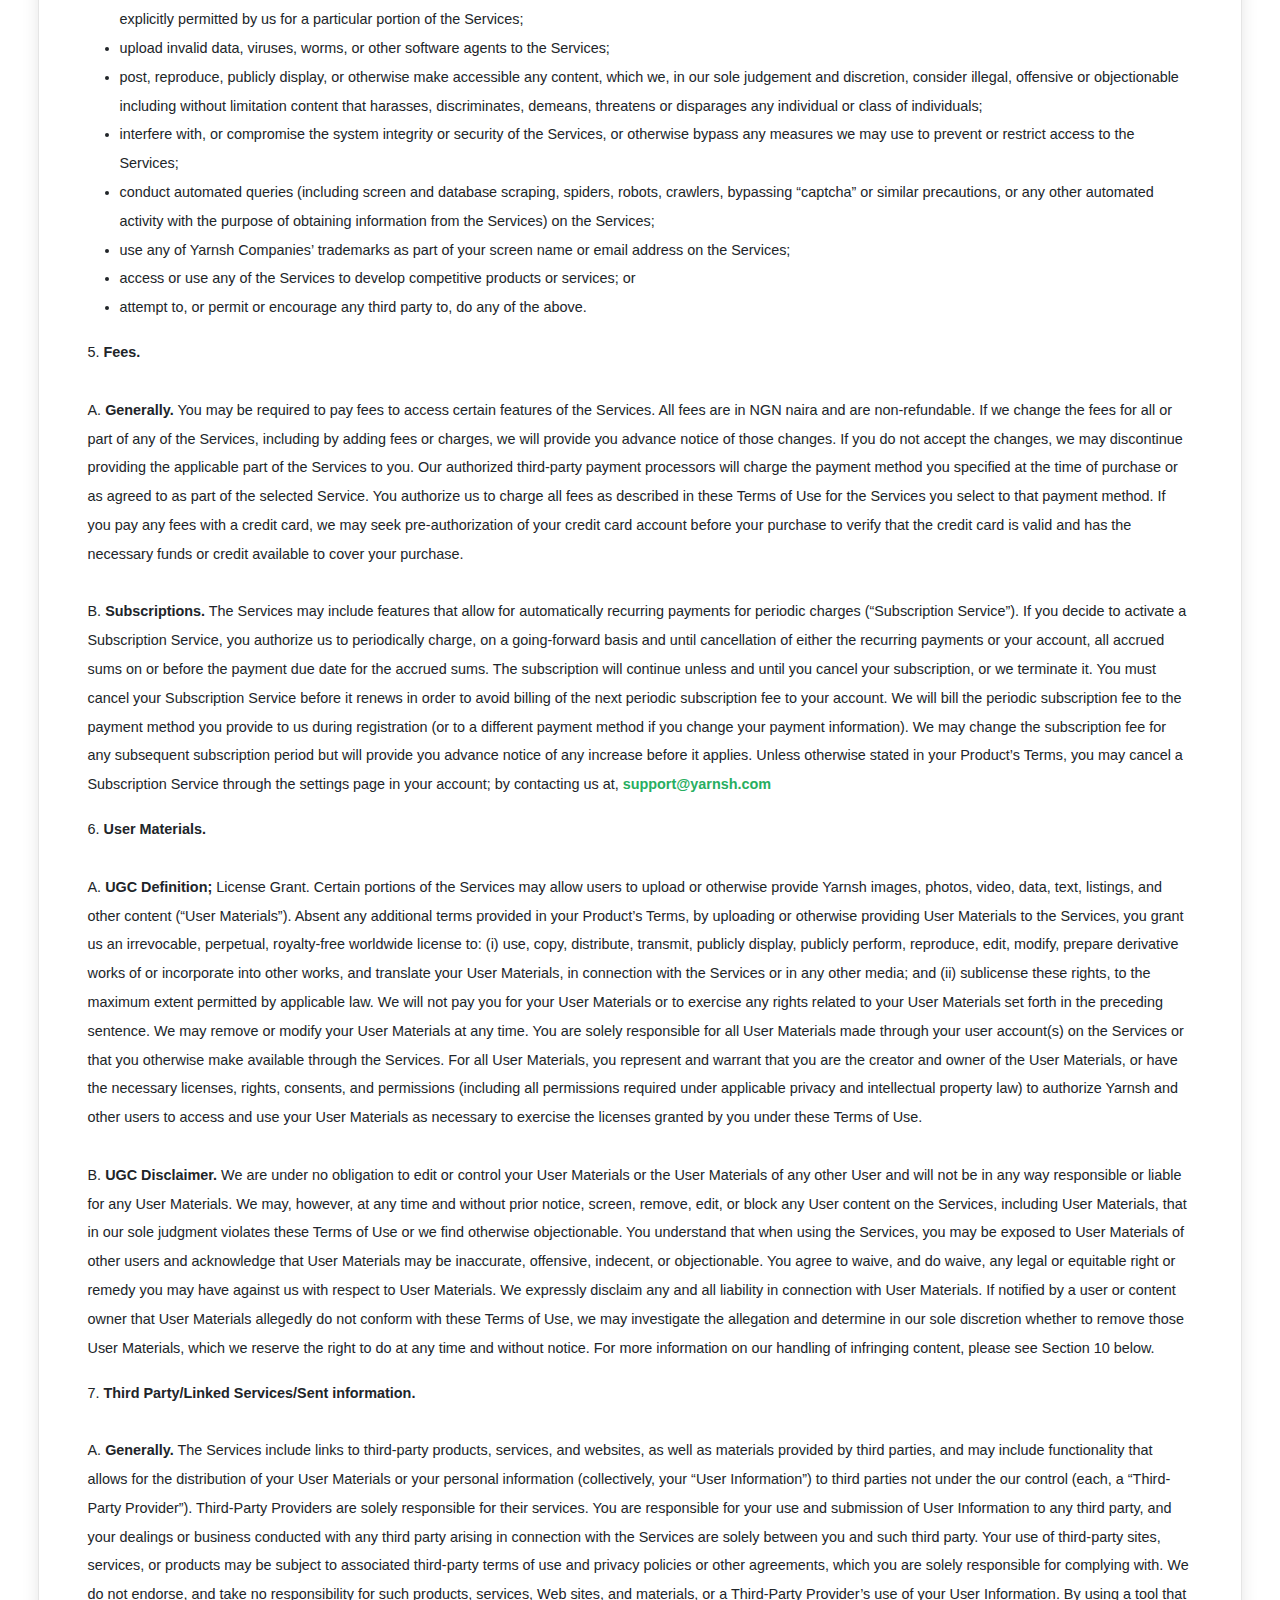
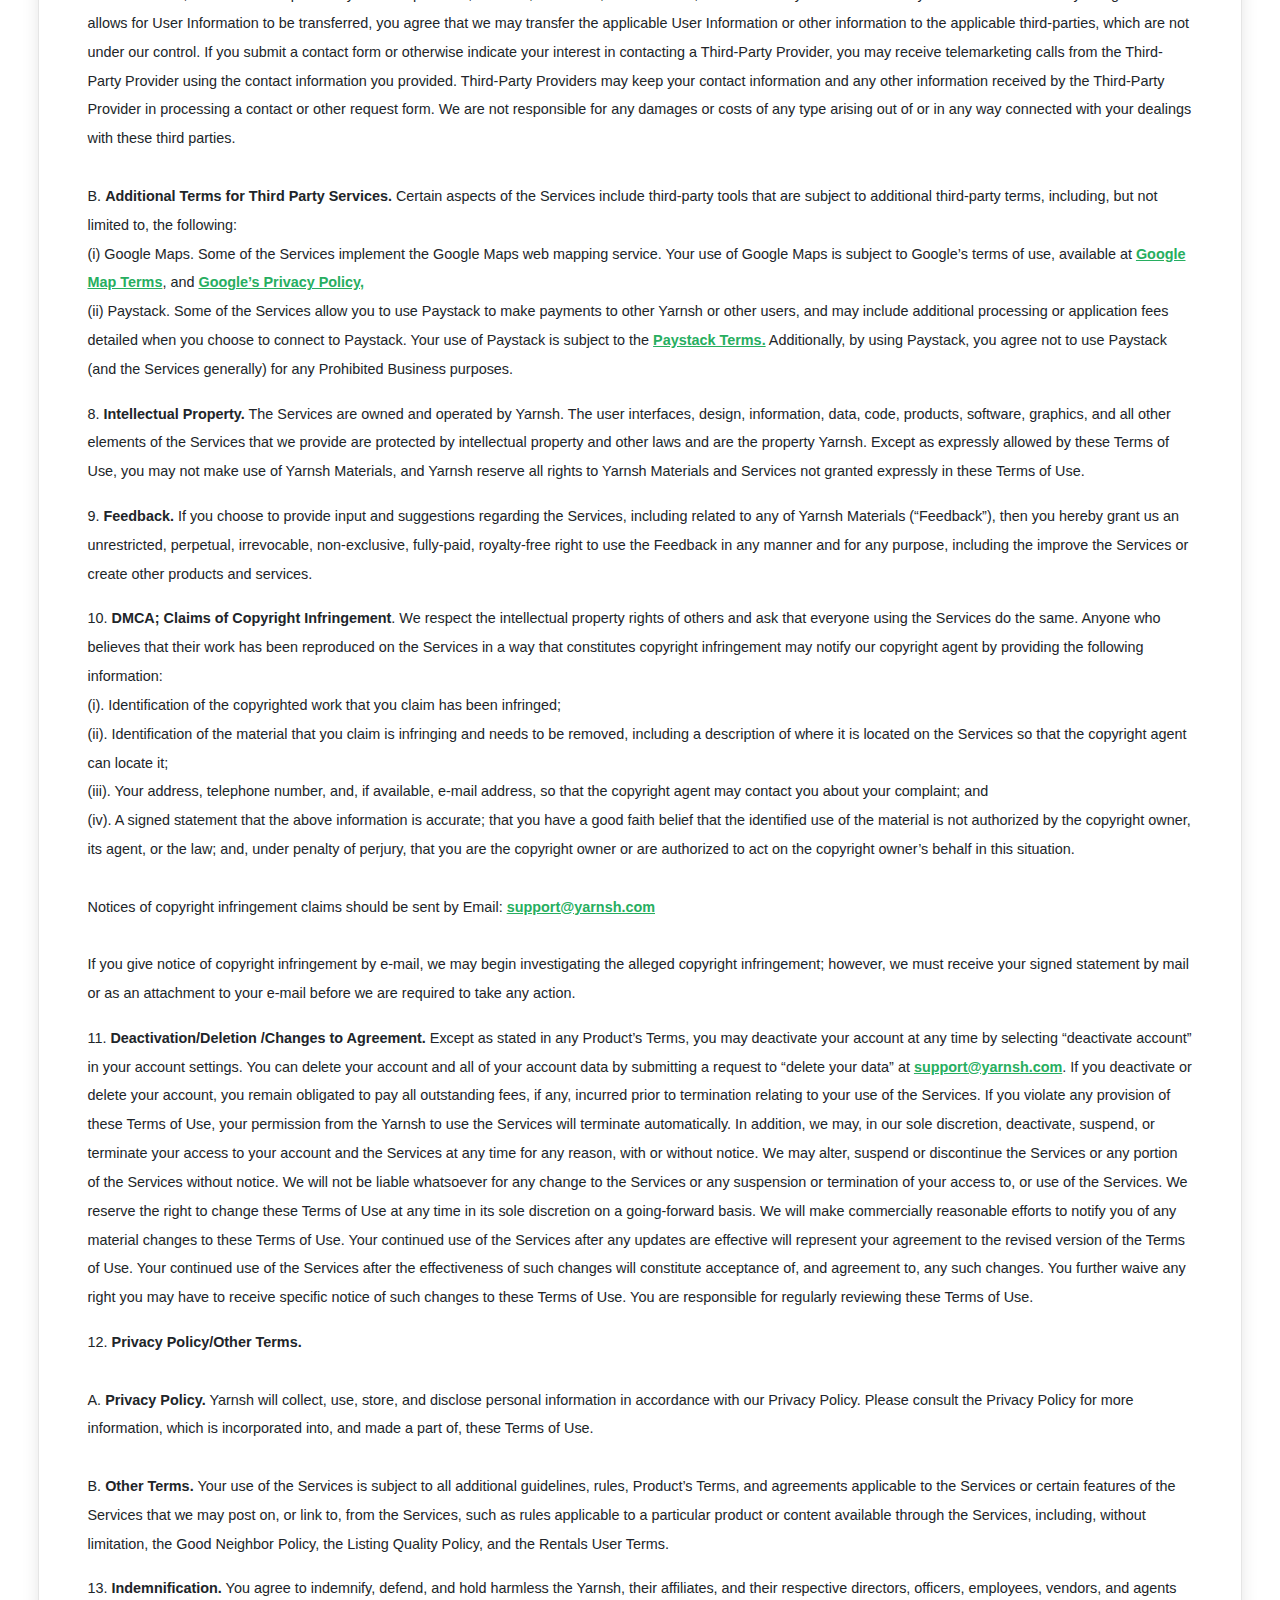
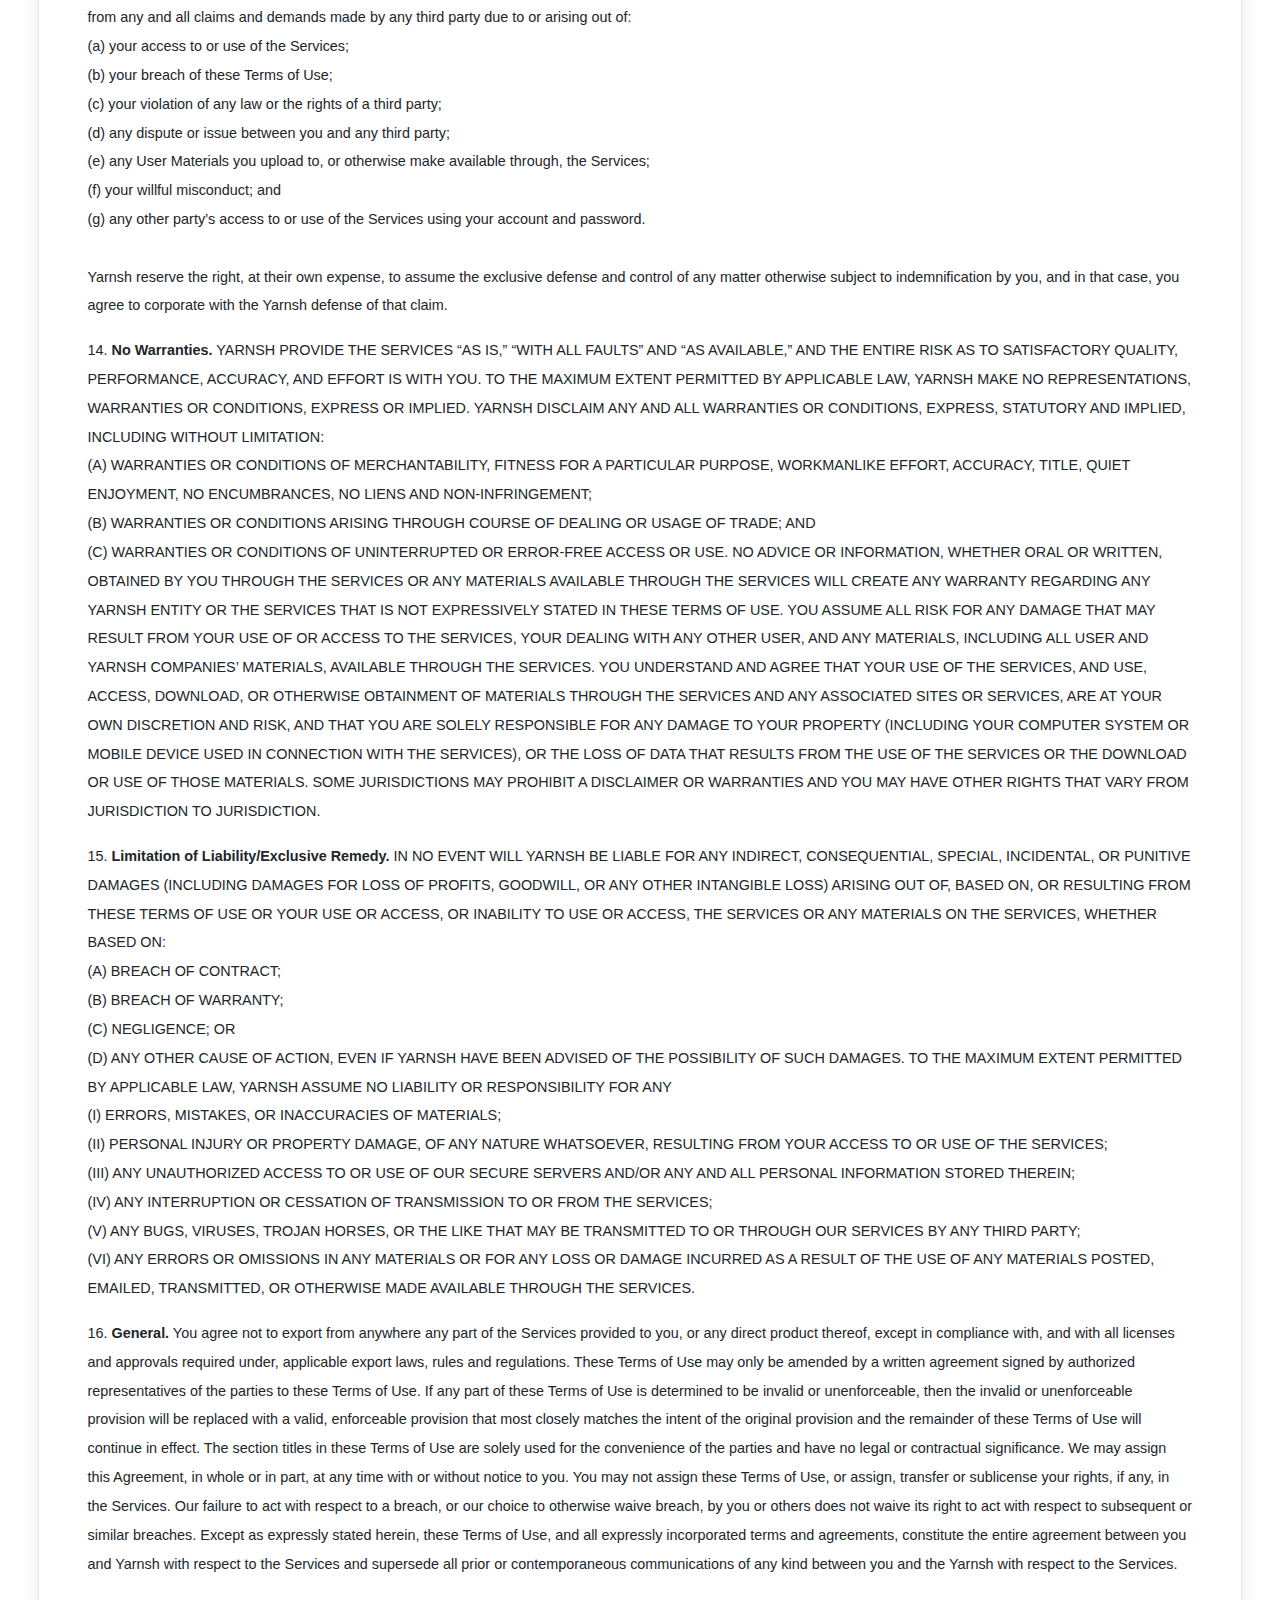
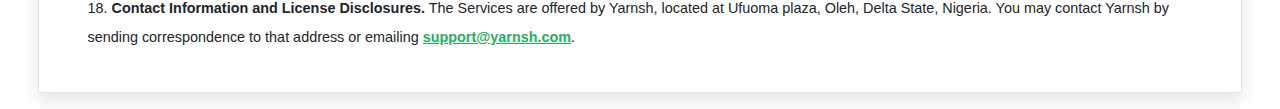
<file: terms.html>
<!DOCTYPE html>
<html lang="en">
<head>
    <!--  Meta tags  -->
    <meta charset="UTF-8">
    <meta http-equiv="X-UA-Compatible" content="IE=edge">
    <meta name="viewport" content="width=device-width, height=device-height, initial-scale=1.0, maximum-scale=1.0, user-scalable=0">
    <meta name="format-detection" content="telephone=no">
    <meta name="description" content="Yarnsh is a community of student built by students for students">
    <meta name="keyword" content="pdf materials, course work">
    <meta property="og:type" content="website" />
    <meta property="og:url" content="https://yarnsh.com/terms" />
    <meta property="og:image" content="https://assets/img/Yarnshc.jpg" />
    <meta property="og:title" content="Terms - Yarnsh" />
    <meta name="description" content="Yarnsh is a community of student built by students for students">
    <meta name="twitter:card" content="https://assets/img/Yarnshc.jpg">
    <!--  Meta tags ends  -->

    <title>Terms | Yarnsh</title>
    <!--  Favicon  -->
    <link rel="shortcut icon" href="assets/img/favicon.png" type="image/x-icon">

    <!---  Stylesheets  --->
    <link rel="stylesheet" href="assets/css/bootstrap.min.css"> <!-- Bootstrap -->
    <link rel="stylesheet" href="assets/css/all.css"> <!-- Font-awesome -->
    <link rel="stylesheet" href="assets/css/terms&privacy.css"> <!-- Main -->

    <!--- Link for SEO Optimization  --->
    <link rel="canonical" href="https://yarnsh.com/terms/" />

    <!---  Google Meta tags  --->
    <meta name="google-site-verification" content="IB3HDM05aClifhGXjZxIAKhj7gtTP_VC1JxsFuaHypM" />

</head>
<body>
    <!---  Header section starts  --->
    <header class="header">
        <div class="header-1">
            <!---  Site logo  --->
            <a class="logo"> <img src="assets/img/Yarn.jpg" alt="logo" width="150" height="50">
            </a>
        </div>
    </header>
    <!--- Header section ends  --->

    <!--- Body  --->
    <section class="main">
        <div class="sub">
            <h4>Yarnsh Terms of Use</h4>
            <span style="font-size: .7rem; font-weight: 300; color: #27ae60; text-decoration: underline!important;">Updated February 5, 2022</span>

            <p style="margin-top: 1rem; font-size: .9rem; font-weight: 400; line-height: 2;">Welcome, <br>
                By clicking a registration or new account submission button, or by otherwise using our websites, networks, mobile applications, or other services provided by Yarnsh (collectively, the “Services”), or accessing any content provided by us through the Services, you agree to be bound by the following terms of use, as updated from time to time (the “Terms of Use”).
            </p>

            <p style="margin-top: 1rem; font-size: .9rem; font-weight: 400; line-height: 2;">1.<span style="font-weight: 700;"> Yarnsh Role.</span> Yarnsh, may assist you in performing the various tasks in settling down on campus. However, unless explicitly specified by the terms of use for a particular Service, THE SERVICES ARE NOT INTENDED TO provide you with any housing, logistics, or related advice of any kind.</p>

            <p style="margin-top: 1rem; font-size: .9rem; font-weight: 400; line-height: 2;">2. <span style="font-weight: 700;">Eligibility; Accounts and Registration.</span> You must be at least 18 years of age to use the Services. By agreeing to these Terms of Use, you represent and warrant that: (a) you are at least 18 years of age; (b) you have not previously been suspended or removed from the Services; and (c) your registration and your use of the Services is in compliance with all applicable laws and regulations. To access some features of the Services, you may be required to register for an account and agree to a Product’s Terms, to the extent applicable to that service, which may be incorporated herein or available on a separate Yarnsh website page. When you register for an account you will be asked to provide us with some information about yourself, such as email address, phone number, or other contact information. You agree that the information you provide is accurate and that you will keep it accurate and up-to-date at all times. When you register, you will be asked to provide a password. You are solely responsible for maintaining the confidentiality of your account and password, and you are responsible for all actions taken via your account. You may not share your user account(s) with others. Unless you have entered into a commercial agreement with us permitting you to use the Services for transactions on behalf of another person, you may only use the Services for transactions on your own behalf.</p>
            
            <p style="margin-top: 1rem; font-size: .9rem; font-weight: 400; line-height: 2;">3. <span style="font-weight: 700;">Use of the Services; Restrictions</span> <br>
            
                <br>A. <span style="font-weight: 700;">Use of the Services.</span> As long as you comply with these Terms of Use, we grant you a non-exclusive, limited, revocable, personal, non-transferable license to use the Services, and to download and use any App (as defined in Section 3(B) below) on your mobile device in object code form, for your personal use. If you are a real estate professional acting in your professional capacity, you may additionally use the Services to provide information, to the extent permitted by applicable law, to your clients and to take actions on behalf of your clients (“Pro Use”). If you use the Services for a Pro Use, you represent and warrant that you have obtained all required authorizations and consents from your client. Except as expressly stated herein, these Terms of Use do not provide you with a license to use, reproduce, distribute, display or provide access to any portion of the Services on third-party web sites or otherwise. The Services may include software for use in connection with the Services. The Services may not be used for transactions in commercial real estate, which includes, without limitation, commercially zoned properties. <br>
                
                <br>B. <span style="font-weight: 700;">Mobile Applications.</span> To use any mobile application feature of the Services (each, an “App”), you must have a compatible mobile device. We do not warrant that any App will be compatible with your mobile device. You may use mobile data in connection with an App and may incur additional charges from your wireless provider for using an App. You agree that you are solely responsible for any applicable charges. We may update any app and may automatically electronically update the version of any App that you have installed on a mobile device. You consent to all automatic upgrades, and understand that these Terms of Use will apply to all updated versions of an App. Any third-party open source software included in an App is subject to the applicable open source license and may be available directly from the creator under an open source license. These Terms of Use do not apply to your use of software obtained from a third-party source under an open source license. <br>
                
                <br>C. <span style="font-weight: 700;">Use of Content.</span> Subject to the restrictions set forth in these Terms of Use, you may copy information from the Services without the aid of any automated processes and only as necessary for your personal use or Pro Use to view, save, print, fax and/or e-mail such information. You are prohibited from displaying any other Yarnsh Companies’ data without our prior written approval. <br>
            </p>
            
            <p style="margin-top: 1rem; font-size: .9rem; font-weight: 400; line-height: 2;">4. <span style="font-weight: 700;">Prohibited Use.</span> BY USING THE SERVICES, YOU AGREE NOT TO:
                <ul style="font-size: .9rem; font-weight: 400; line-height: 2;">
                    <li>reproduce, modify, distribute, display or otherwise provide access to, create derivative works from, decompile, disassemble, or reverse engineer any portion of the Services, except as explicitly permitted by any Product’s Terms to the extent applicable to that product’s Services;</li>
                    <li>remove or modify any copyright or other intellectual property notices that appear in the Services;</li>
                    <li>use the Services in any way that is unlawful, or harms the Yarnsh Companies, its service providers, suppliers, affiliates, or any other user;</li>
                    <li>use the Services in any way to discriminate against any individual or class of individuals protected under federal, state or local laws, or which may have a discriminatory impact against any individual or class of individuals, or which otherwise promotes illegal, tribal or discriminatory activities or outcomes;</li>
                    <li>distribute or post spam or other unsolicited messages, chain letters, pyramid schemes, or similar communications through the Services;</li>
                    <li>impersonate another person, misrepresent your affiliation with another person or entity, or make any representation to any third party under false pretenses;</li>
                    <li>reproduce, publicly display, or otherwise make accessible on or through any other website, application, or service any reviews, ratings, or profile information about real estate, lending, or other professionals, underlying images of or information about real estate listings, or other data or content available through the Services, except as explicitly permitted by us for a particular portion of the Services;</li>
                    <li>upload invalid data, viruses, worms, or other software agents to the Services;</li>
                    <li>post, reproduce, publicly display, or otherwise make accessible any content, which we, in our sole judgement and discretion, consider illegal, offensive or objectionable including without limitation content that harasses, discriminates, demeans, threatens or disparages any individual or class of individuals;</li>
                    <li>interfere with, or compromise the system integrity or security of the Services, or otherwise bypass any measures we may use to prevent or restrict access to the Services;</li>
                    <li>conduct automated queries (including screen and database scraping, spiders, robots, crawlers, bypassing “captcha” or similar precautions, or any other automated activity with the purpose of obtaining information from the Services) on the Services;</li>
                    <li>use any of Yarnsh Companies’ trademarks as part of your screen name or email address on the Services;</li>
                    <li>access or use any of the Services to develop competitive products or services; or</li>
                    <li>attempt to, or permit or encourage any third party to, do any of the above.</li>
                </ul>
            </p>
            
            <p style="margin-top: 1rem; font-size: .9rem; font-weight: 400; line-height: 2;">5. <span style="font-weight: 700;">Fees.</span> <br>
            
                <br>A. <span style="font-weight: 700;">Generally.</span> You may be required to pay fees to access certain features of the Services. All fees are in NGN naira and are non-refundable. If we change the fees for all or part of any of the Services, including by adding fees or charges, we will provide you advance notice of those changes. If you do not accept the changes, we may discontinue providing the applicable part of the Services to you. Our authorized third-party payment processors will charge the payment method you specified at the time of purchase or as agreed to as part of the selected Service. You authorize us to charge all fees as described in these Terms of Use for the Services you select to that payment method. If you pay any fees with a credit card, we may seek pre-authorization of your credit card account before your purchase to verify that the credit card is valid and has the necessary funds or credit available to cover your purchase. <br>
                
                <br>B. <span style="font-weight: 700;">Subscriptions.</span> The Services may include features that allow for automatically recurring payments for periodic charges (“Subscription Service”). If you decide to activate a Subscription Service, you authorize us to periodically charge, on a going-forward basis and until cancellation of either the recurring payments or your account, all accrued sums on or before the payment due date for the accrued sums. The subscription will continue unless and until you cancel your subscription, or we terminate it. You must cancel your Subscription Service before it renews in order to avoid billing of the next periodic subscription fee to your account. We will bill the periodic subscription fee to the payment method you provide to us during registration (or to a different payment method if you change your payment information). We may change the subscription fee for any subsequent subscription period but will provide you advance notice of any increase before it applies. Unless otherwise stated in your Product’s Terms, you may cancel a Subscription Service through the settings page in your account; by contacting us at, <span><a href="mailto:support@yarnsh.com" style="color: #27ae60; font-weight: 600;">support@yarnsh.com</a></span> 
            </p> 
            
            <p style="margin-top: 1rem; font-size: .9rem; font-weight: 400; line-height: 2;">6. <span style="font-weight: 700;">User Materials.</span> <br>
            
                <br>A. <span style="font-weight: 700;">UGC Definition;</span> License Grant. Certain portions of the Services may allow users to upload or otherwise provide Yarnsh images, photos, video, data, text, listings, and other content (“User Materials”). Absent any additional terms provided in your Product’s Terms, by uploading or otherwise providing User Materials to the Services, you grant us an irrevocable, perpetual, royalty-free worldwide license to: (i) use, copy, distribute, transmit, publicly display, publicly perform, reproduce, edit, modify, prepare derivative works of or incorporate into other works, and translate your User Materials, in connection with the Services or in any other media; and (ii) sublicense these rights, to the maximum extent permitted by applicable law. We will not pay you for your User Materials or to exercise any rights related to your User Materials set forth in the preceding sentence. We may remove or modify your User Materials at any time. You are solely responsible for all User Materials made through your user account(s) on the Services or that you otherwise make available through the Services. For all User Materials, you represent and warrant that you are the creator and owner of the User Materials, or have the necessary licenses, rights, consents, and permissions (including all permissions required under applicable privacy and intellectual property law) to authorize Yarnsh and other users to access and use your User Materials as necessary to exercise the licenses granted by you under these Terms of Use. <br>

                <br>B. <span style="font-weight: 700;">UGC Disclaimer.</span> We are under no obligation to edit or control your User Materials or the User Materials of any other User and will not be in any way responsible or liable for any User Materials. We may, however, at any time and without prior notice, screen, remove, edit, or block any User content on the Services, including User Materials, that in our sole judgment violates these Terms of Use or we find otherwise objectionable. You understand that when using the Services, you may be exposed to User Materials of other users and acknowledge that User Materials may be inaccurate, offensive, indecent, or objectionable. You agree to waive, and do waive, any legal or equitable right or remedy you may have against us with respect to User Materials. We expressly disclaim any and all liability in connection with User Materials. If notified by a user or content owner that User Materials allegedly do not conform with these Terms of Use, we may investigate the allegation and determine in our sole discretion whether to remove those User Materials, which we reserve the right to do at any time and without notice. For more information on our handling of infringing content, please see Section 10 below.
            </p>
            
            <p style="margin-top: 1rem; font-size: .9rem; font-weight: 400; line-height: 2;">7. <span style="font-weight: 700;">Third Party/Linked Services/Sent information.</span> <br>
            
                <br>A. <span style="font-weight: 700;">Generally.</span> The Services include links to third-party products, services, and websites, as well as materials provided by third parties, and may include functionality that allows for the distribution of your User Materials or your personal information (collectively, your “User Information”) to third parties not under the our control (each, a “Third-Party Provider”). Third-Party Providers are solely responsible for their services. You are responsible for your use and submission of User Information to any third party, and your dealings or business conducted with any third party arising in connection with the Services are solely between you and such third party. Your use of third-party sites, services, or products may be subject to associated third-party terms of use and privacy policies or other agreements, which you are solely responsible for complying with. We do not endorse, and take no responsibility for such products, services, Web sites, and materials, or a Third-Party Provider’s use of your User Information. By using a tool that allows for User Information to be transferred, you agree that we may transfer the applicable User Information or other information to the applicable third-parties, which are not under our control. If you submit a contact form or otherwise indicate your interest in contacting a Third-Party Provider, you may receive telemarketing calls from the Third-Party Provider using the contact information you provided. Third-Party Providers may keep your contact information and any other information received by the Third-Party Provider in processing a contact or other request form. We are not responsible for any damages or costs of any type arising out of or in any way connected with your dealings with these third parties. <br>
                
                <br>B. <span style="font-weight: 700;">Additional Terms for Third Party Services.</span> Certain aspects of the Services include third-party tools that are subject to additional third-party terms, including, but not limited to, the following: <br>
                
                (i) <span style="font-weight: 500;">Google Maps.</span> Some of the Services implement the Google Maps web mapping service. Your use of Google Maps is subject to Google’s terms of use, available at <a href="http://www.google.com/intl/en_us/help/terms_maps.html" style="color: #27ae60; font-weight: 600; text-decoration: underline!important;">Google Map Terms</a>, and <a href="https://www.google.com/intl/ALL/policies/privacy/index.html" style="color: #27ae60; font-weight: 600; text-decoration: underline!important;">Google’s Privacy Policy,</a> <br>
                
                (ii) <span style="font-weight: 500;">Paystack.</span> Some of the Services allow you to use Paystack to make payments to other Yarnsh or other users, and may include additional processing or application fees detailed when you choose to connect to Paystack. Your use of Paystack is subject to the <a href="https://paystack.com/terms" style="color: #27ae60; font-weight: 600; text-decoration: underline!important;">Paystack Terms.</a> Additionally, by using Paystack, you agree not to use Paystack (and the Services generally) for any Prohibited Business purposes.
            </p>
            
            <p style="margin-top: 1rem; font-size: .9rem; font-weight: 400; line-height: 2;">8. <span style="font-weight: 700;">Intellectual Property.</span> The Services are owned and operated by Yarnsh. The user interfaces, design, information, data, code, products, software, graphics, and all other elements of the Services that we provide are protected by intellectual property and other laws and are the property Yarnsh. Except as expressly allowed by these Terms of Use, you may not make use of Yarnsh Materials, and Yarnsh reserve all rights to Yarnsh Materials and Services not granted expressly in these Terms of Use.</p>
            
            <p style="margin-top: 1rem; font-size: .9rem; font-weight: 400; line-height: 2;">9. <span style="font-weight: 700;">Feedback.</span> If you choose to provide input and suggestions regarding the Services, including related to any of Yarnsh Materials (“Feedback”), then you hereby grant us an unrestricted, perpetual, irrevocable, non-exclusive, fully-paid, royalty-free right to use the Feedback in any manner and for any purpose, including the improve the Services or create other products and services.</p>
            
            <p style="margin-top: 1rem; font-size: .9rem; font-weight: 400; line-height: 2;">10. <span style="font-weight: 700;">DMCA; Claims of Copyright Infringement</span>. We respect the intellectual property rights of others and ask that everyone using the Services do the same. Anyone who believes that their work has been reproduced on the Services in a way that constitutes copyright infringement may notify our copyright agent by providing the following information: <br>
            
                (i). Identification of the copyrighted work that you claim has been infringed; <br>
                
                (ii). Identification of the material that you claim is infringing and needs to be removed, including a description of where it is located on the Services so that the copyright agent can locate it; <br>
                
                (iii). Your address, telephone number, and, if available, e-mail address, so that the copyright agent may contact you about your complaint; and <br>
                
                (iv). A signed statement that the above information is accurate; that you have a good faith belief that the identified use of the material is not authorized by the copyright owner, its agent, or the law; and, under penalty of perjury, that you are the copyright owner or are authorized to act on the copyright owner’s behalf in this situation. <br>
                
                <br> Notices of copyright infringement claims should be sent by Email: <a href="mailto:support@yarnsh.com" style="color: #27ae60; font-weight: 600; text-decoration: underline!important;">support@yarnsh.com</a> <br>
                
                <br> If you give notice of copyright infringement by e-mail, we may begin investigating the alleged copyright infringement; however, we must receive your signed statement by mail or as an attachment to your e-mail before we are required to take any action.
            </p>
            
            <p style="margin-top: 1rem; font-size: .9rem; font-weight: 400; line-height: 2;">11. <span style="font-weight: 700;">Deactivation/Deletion /Changes to Agreement.</span> Except as stated in any Product’s Terms, you may deactivate your account at any time by selecting “deactivate account” in your account settings. You can delete your account and all of your account data by submitting a request to “delete your data” at <a href="mailto:support@yarnsh.com" style="color: #27ae60; font-weight: 600; text-decoration: underline!important;">support@yarnsh.com</a>. If you deactivate or delete your account, you remain obligated to pay all outstanding fees, if any, incurred prior to termination relating to your use of the Services. If you violate any provision of these Terms of Use, your permission from the Yarnsh to use the Services will terminate automatically. In addition, we may, in our sole discretion, deactivate, suspend, or terminate your access to your account and the Services at any time for any reason, with or without notice. We may alter, suspend or discontinue the Services or any portion of the Services without notice. We will not be liable whatsoever for any change to the Services or any suspension or termination of your access to, or use of the Services. We reserve the right to change these Terms of Use at any time in its sole discretion on a going-forward basis. We will make commercially reasonable efforts to notify you of any material changes to these Terms of Use. Your continued use of the Services after any updates are effective will represent your agreement to the revised version of the Terms of Use. Your continued use of the Services after the effectiveness of such changes will constitute acceptance of, and agreement to, any such changes. You further waive any right you may have to receive specific notice of such changes to these Terms of Use. You are responsible for regularly reviewing these Terms of Use.</p>
            
            <p style="margin-top: 1rem; font-size: .9rem; font-weight: 400; line-height: 2;">12. <span style="font-weight: 700;">Privacy Policy/Other Terms.</span> <br>
            
                <br>A. <span style="font-weight: 700;">Privacy Policy.</span> Yarnsh will collect, use, store, and disclose personal information in accordance with our Privacy Policy. Please consult the Privacy Policy for more information, which is incorporated into, and made a part of, these Terms of Use. <br>
                
                <br>B. <span style="font-weight: 700;">Other Terms.</span> Your use of the Services is subject to all additional guidelines, rules, Product’s Terms, and agreements applicable to the Services or certain features of the Services that we may post on, or link to, from the Services, such as rules applicable to a particular product or content available through the Services, including, without limitation, the Good Neighbor Policy, the Listing Quality Policy, and the Rentals User Terms.
            </p>

            <p style="margin-top: 1rem; font-size: .9rem; font-weight: 400; line-height: 2;">13. <span style="font-weight: 700;">Indemnification.</span> You agree to indemnify, defend, and hold harmless the Yarnsh, their affiliates, and their respective directors, officers, employees, vendors, and agents from any and all claims and demands made by any third party due to or arising out of: <br> 
                (a) your access to or use of the Services; <br> 
                (b) your breach of these Terms of Use; <br> 
                (c) your violation of any law or the rights of a third party; <br> 
                (d) any dispute or issue between you and any third party; <br> 
                (e) any User Materials you upload to, or otherwise make available through, the Services; <br> (f) your willful misconduct; and <br> 
                (g) any other party’s access to or use of the Services using your account and password. <br> 
                <br>Yarnsh reserve the right, at their own expense, to assume the exclusive defense and control of any matter otherwise subject to indemnification by you, and in that case, you agree to corporate with the Yarnsh defense of that claim.
            </p>
            
            <p style="margin-top: 1rem; font-size: .9rem; font-weight: 400; line-height: 2;">14. <span style="font-weight: 700;">No Warranties.</span> YARNSH PROVIDE THE SERVICES “AS IS,” “WITH ALL FAULTS” AND “AS AVAILABLE,” AND THE ENTIRE RISK AS TO SATISFACTORY QUALITY, PERFORMANCE, ACCURACY, AND EFFORT IS WITH YOU. TO THE MAXIMUM EXTENT PERMITTED BY APPLICABLE LAW, YARNSH MAKE NO REPRESENTATIONS, WARRANTIES OR CONDITIONS, EXPRESS OR IMPLIED. YARNSH DISCLAIM ANY AND ALL WARRANTIES OR CONDITIONS, EXPRESS, STATUTORY AND IMPLIED, INCLUDING WITHOUT LIMITATION: <br> 
                (A) WARRANTIES OR CONDITIONS OF MERCHANTABILITY, FITNESS FOR A PARTICULAR PURPOSE, WORKMANLIKE EFFORT, ACCURACY, TITLE, QUIET ENJOYMENT, NO ENCUMBRANCES, NO LIENS AND NON-INFRINGEMENT; <br> 
                (B) WARRANTIES OR CONDITIONS ARISING THROUGH COURSE OF DEALING OR USAGE OF TRADE; AND <br> (C) WARRANTIES OR CONDITIONS OF UNINTERRUPTED OR ERROR-FREE ACCESS OR USE. NO ADVICE OR INFORMATION, WHETHER ORAL OR WRITTEN, OBTAINED BY YOU THROUGH THE SERVICES OR ANY MATERIALS AVAILABLE THROUGH THE SERVICES WILL CREATE ANY WARRANTY REGARDING ANY YARNSH ENTITY OR THE SERVICES THAT IS NOT EXPRESSIVELY STATED IN THESE TERMS OF USE. YOU ASSUME ALL RISK FOR ANY DAMAGE THAT MAY RESULT FROM YOUR USE OF OR ACCESS TO THE SERVICES, YOUR DEALING WITH ANY OTHER USER, AND ANY MATERIALS, INCLUDING ALL USER AND YARNSH COMPANIES’ MATERIALS, AVAILABLE THROUGH THE SERVICES. YOU UNDERSTAND AND AGREE THAT YOUR USE OF THE SERVICES, AND USE, ACCESS, DOWNLOAD, OR OTHERWISE OBTAINMENT OF MATERIALS THROUGH THE SERVICES AND ANY ASSOCIATED SITES OR SERVICES, ARE AT YOUR OWN DISCRETION AND RISK, AND THAT YOU ARE SOLELY RESPONSIBLE FOR ANY DAMAGE TO YOUR PROPERTY (INCLUDING YOUR COMPUTER SYSTEM OR MOBILE DEVICE USED IN CONNECTION WITH THE SERVICES), OR THE LOSS OF DATA THAT RESULTS FROM THE USE OF THE SERVICES OR THE DOWNLOAD OR USE OF THOSE MATERIALS. SOME JURISDICTIONS MAY PROHIBIT A DISCLAIMER OR WARRANTIES AND YOU MAY HAVE OTHER RIGHTS THAT VARY FROM JURISDICTION TO JURISDICTION.
            </p>
            
            <p style="margin-top: 1rem; font-size: .9rem; font-weight: 400; line-height: 2;">15. <span style="font-weight: 700;">Limitation of Liability/Exclusive Remedy.</span> IN NO EVENT WILL YARNSH BE LIABLE FOR ANY INDIRECT, CONSEQUENTIAL, SPECIAL, INCIDENTAL, OR PUNITIVE DAMAGES (INCLUDING DAMAGES FOR LOSS OF PROFITS, GOODWILL, OR ANY OTHER INTANGIBLE LOSS) ARISING OUT OF, BASED ON, OR RESULTING FROM THESE TERMS OF USE OR YOUR USE OR ACCESS, OR INABILITY TO USE OR ACCESS, THE SERVICES OR ANY MATERIALS ON THE SERVICES, WHETHER BASED ON: <br> 
                (A) BREACH OF CONTRACT; <br> 
                (B) BREACH OF WARRANTY; <br> 
                (C) NEGLIGENCE; OR <br> 
                (D) ANY OTHER CAUSE OF ACTION, EVEN IF YARNSH HAVE BEEN ADVISED OF THE POSSIBILITY OF SUCH DAMAGES. TO THE MAXIMUM EXTENT PERMITTED BY APPLICABLE LAW, YARNSH ASSUME NO LIABILITY OR RESPONSIBILITY FOR ANY <br> 
                (I) ERRORS, MISTAKES, OR INACCURACIES OF MATERIALS; <br> 
                (II) PERSONAL INJURY OR PROPERTY DAMAGE, OF ANY NATURE WHATSOEVER, RESULTING FROM YOUR ACCESS TO OR USE OF THE SERVICES; <br> 
                (III) ANY UNAUTHORIZED ACCESS TO OR USE OF OUR SECURE SERVERS AND/OR ANY AND ALL PERSONAL INFORMATION STORED THEREIN; <br> 
                (IV) ANY INTERRUPTION OR CESSATION OF TRANSMISSION TO OR FROM THE SERVICES; <br> 
                (V) ANY BUGS, VIRUSES, TROJAN HORSES, OR THE LIKE THAT MAY BE TRANSMITTED TO OR THROUGH OUR SERVICES BY ANY THIRD PARTY; <br> 
                (VI) ANY ERRORS OR OMISSIONS IN ANY MATERIALS OR FOR ANY LOSS OR DAMAGE INCURRED AS A RESULT OF THE USE OF ANY MATERIALS POSTED, EMAILED, TRANSMITTED, OR OTHERWISE MADE AVAILABLE THROUGH THE SERVICES.
            </p>
            
            <p style="margin-top: 1rem; font-size: .9rem; font-weight: 400; line-height: 2;">16. <span style="font-weight: 700;">General.</span> You agree not to export from anywhere any part of the Services provided to you, or any direct product thereof, except in compliance with, and with all licenses and approvals required under, applicable export laws, rules and regulations. These Terms of Use may only be amended by a written agreement signed by authorized representatives of the parties to these Terms of Use. If any part of these Terms of Use is determined to be invalid or unenforceable, then the invalid or unenforceable provision will be replaced with a valid, enforceable provision that most closely matches the intent of the original provision and the remainder of these Terms of Use will continue in effect. The section titles in these Terms of Use are solely used for the convenience of the parties and have no legal or contractual significance. We may assign this Agreement, in whole or in part, at any time with or without notice to you. You may not assign these Terms of Use, or assign, transfer or sublicense your rights, if any, in the Services. Our failure to act with respect to a breach, or our choice to otherwise waive breach, by you or others does not waive its right to act with respect to subsequent or similar breaches. Except as expressly stated herein, these Terms of Use, and all expressly incorporated terms and agreements, constitute the entire agreement between you and Yarnsh with respect to the Services and supersede all prior or contemporaneous communications of any kind between you and the Yarnsh with respect to the Services.</p>
            
            <p style="margin-top: 1rem; font-size: .9rem; font-weight: 400; line-height: 2;">18. <span style="font-weight: 700">Contact Information and License Disclosures.</span> The Services are offered by Yarnsh, located at Ufuoma plaza, Oleh, Delta State, Nigeria. You may contact Yarnsh by sending correspondence to that address or emailing <a href="mailto:support@yarnsh.com" style="color: #27ae60; font-weight: 600; text-decoration: underline!important;">support@yarnsh.com</a>.</p>
        </div>
    </section>
    <!--- Body ends  --->

    <!---  JavaScripts  --->
    <script src="assets/js/jquery.min.js"></script>        <!---  jQuery  --->
    <script src="assets/js/bootstrap.min.js"></script>     <!---  Bootstrap  --->
    <script src="assets/js/all.js"></script>               <!---  Font-awesome  --->
    <script src="assets/js/register.js"></script>          <!---  Main script  --->

</body>
</html>
</file>
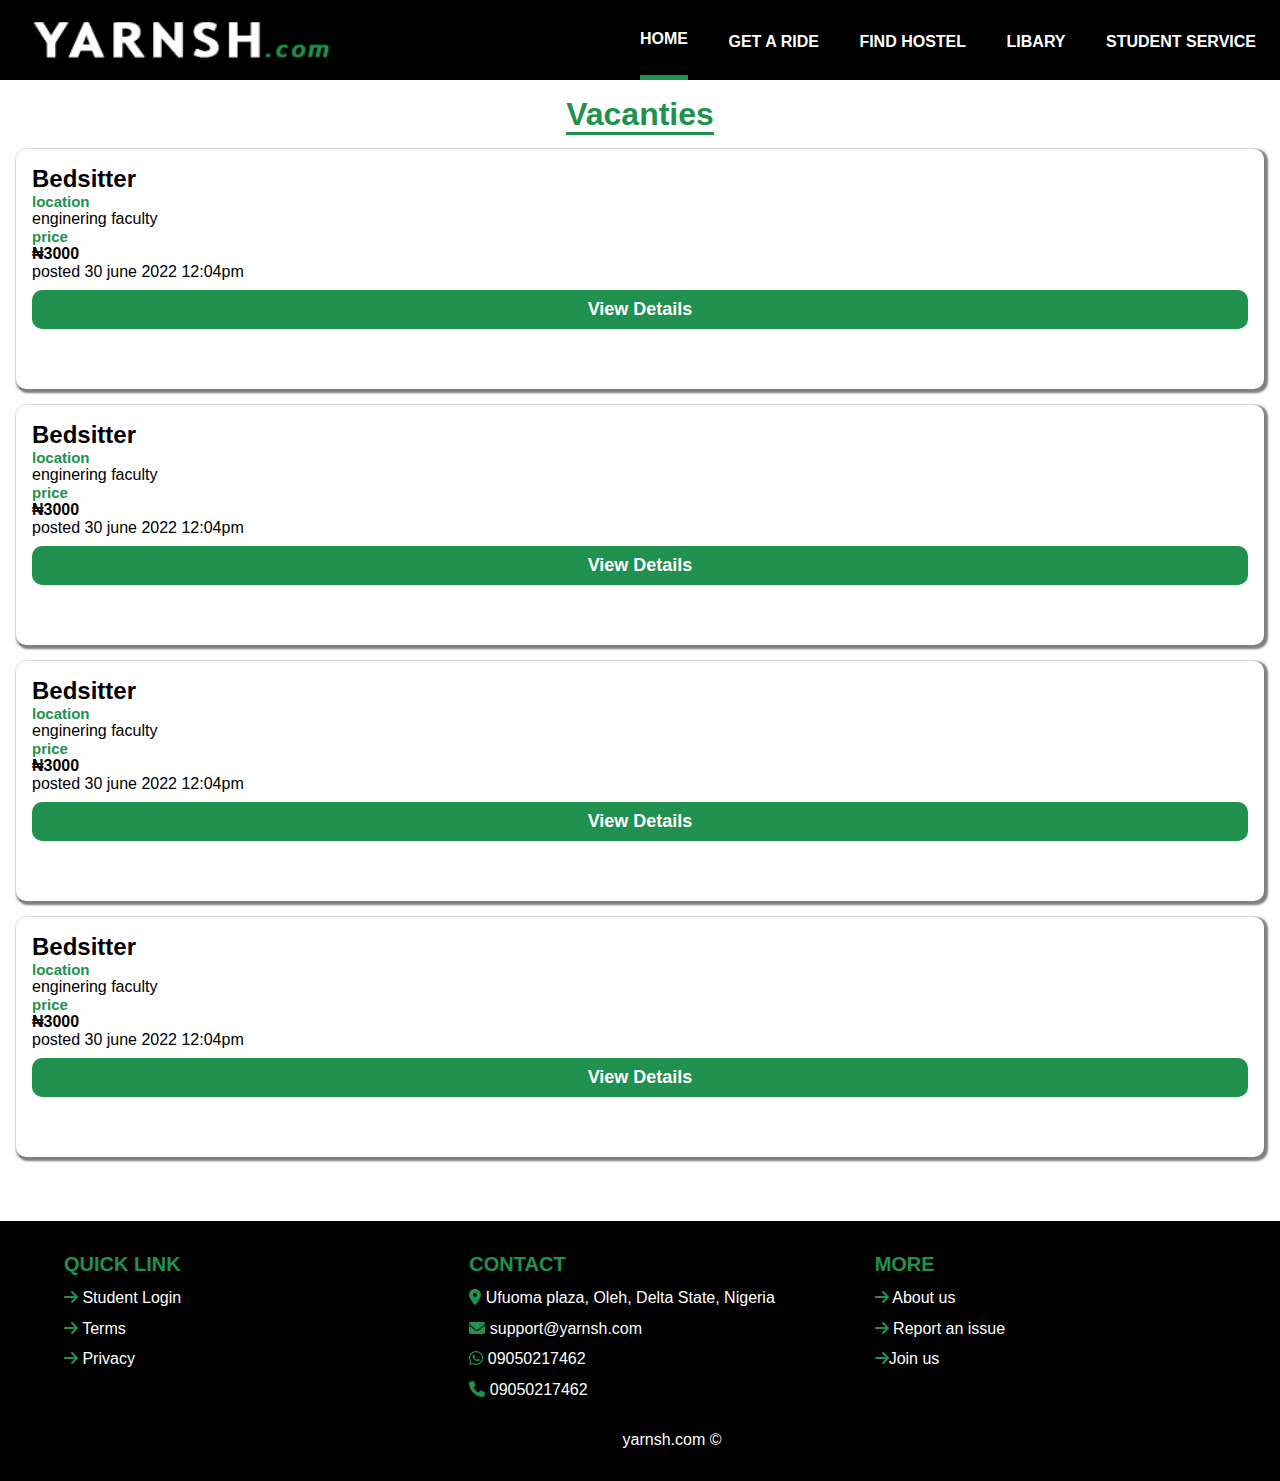
<file: vacantHostelPage.html>
<!DOCTYPE html>
<html lang="en">
  <head>
    <link rel="stylesheet" href="./assets/css/hostel-vacant-page.css" />
      <link rel="stylesheet" href="./assets/css/header.css" />
    <link rel="stylesheet" href="./assets/css/footer.css" />
    <!-- <link rel="stylesheet" href="./assets/css/main.css"> -->
    <meta charset="UTF-8" />
    <meta http-equiv="X-UA-Compatible" content="IE=edge" />
    <meta name="viewport" content="width=device-width, initial-scale=1.0" />
    <title>Document</title>
  </head>
  <body>
    <div class="main-container">
      <header>
        <div class="logo-and-desktop-links-container">
          <div class="logo">
            <img src="assets/img/Yarnsh2.jpg" alt="logo" />
          </div>
          <div class="desktop-nav">
            <ul>
              <li class="desktop-link add-Border-bottom">
                <button><a href="./index.html"> HOME</a></button>
              </li>
              <li class="desktop-link">
                <button  class="get-a-ride-btn"><a href="#"> GET A RIDE </a></button>
              </li>
              <li class="desktop-link">
                <button><a href="../Promiseejiro-yarsh.com-landing-page/vacantHostelPage.html">FIND HOSTEL </a></button>
              </li>
              <li class="desktop-link">
                <button><a href="#"> LIBARY</a></button>
              </li>
              <li class="desktop-link">
                <button><a href="#"> STUDENT SERVICE</a></button>
              </li>
            </ul>
          </div>
        </div>
        <div class="mobile-nav">
          <button id="close-mobile-nav-btn">
            <i class="fa fa-times"></i>
          </button>
          <ul>
            <li class="mobile-link">
              <button><a href="#"> HOME</a></button>
            </li>
            <li class="mobile-link">
              <button class="get-a-ride-btn"><a href="#"> GET A RIDE </a></button>
            </li>
            <li class="mobile-link">
              <button><a href="../Promiseejiro-yarsh.com-landing-page/vacantHostelPage.html">FIND HOSTEL </a></button>
            </li>
            <li class="mobile-link">
              <button><a href="#"> LIBARY</a></button>
            </li>
            <li class="mobile-link">
              <button><a href="#"> STUDENT SERVICE</a></button>
            </li>
          </ul>
        </div>
      </header>

      <!-- mobile navigation button -->
      <button class="menu-btn">MENU <i class="fa-solid fa-bars"></i></button>
      <main>
        <h1><span>Vacanties</span></h1>
        <div class="vacancies">
          <div class="vacant-card">
            <h2>Bedsitter</h2>
            <p class="vacant-card-label">location</p>
            <p>enginering faculty</p>
            <p class="vacant-card-label">price</p>
            <h4><span> &#x20A6;3000</span></h4>
            <p class="vacant-card-posted">
              posted <span>30 june 2022 12:04pm</span>
            </p>
            <button class="vacant-card-btn"><a href="../Promiseejiro-yarsh.com-landing-page/vacantHostelPage.html">View Details</a></button>
          </div>
          <div class="vacant-card">
            <h2>Bedsitter</h2>
            <p class="vacant-card-label">location</p>
            <p>enginering faculty</p>
            <p class="vacant-card-label">price</p>
            <h4><span> &#x20A6;3000</span></h4>
            <p class="vacant-card-posted">
              posted <span>30 june 2022 12:04pm</span>
            </p>
            <button class="vacant-card-btn"><a href="./agent-page/agent-page.html">View Details</a></button>
          </div>
          <div class="vacant-card">
            <h2>Bedsitter</h2>
            <p class="vacant-card-label">location</p>
            <p>enginering faculty</p>
            <p class="vacant-card-label">price</p>
            <h4><span> &#x20A6;3000</span></h4>
            <p class="vacant-card-posted">
              posted <span>30 june 2022 12:04pm</span>
            </p>
            <button class="vacant-card-btn"><a href="./agent-page/agent-page.html">View Details</a></button>
          </div>
          <div class="vacant-card">
            <h2>Bedsitter</h2>
            <p class="vacant-card-label">location</p>
            <p>enginering faculty</p>
            <p class="vacant-card-label">price</p>
            <h4><span> &#x20A6;3000</span></h4>
            <p class="vacant-card-posted">
              posted <span>30 june 2022 12:04pm</span>
            </p>
            <button class="vacant-card-btn"><a href="./agent-page/agent-page.html">View Details</a></button>
          </div>
      
        </div>
      </main>
      <footer>
        <div>
          <div class="quick-link">
            <h4>QUICK LINK</h4>
            <ul>
              <li>
                <a href="a/login.php"
                  ><i class="fas fa-arrow-right" style="color: #219150"></i>
                  Student Login</a
                >
              </li>
              <li>
                <a href="terms"
                  ><i class="fas fa-arrow-right" style="color: #219150"></i>
                  Terms</a
                >
              </li>
              <li>
                <a href="privacy"
                  ><i class="fas fa-arrow-right" style="color: #219150"></i>
                  Privacy</a
                >
              </li>
            </ul>
          </div>

          <div class="contact">
            <h4>CONTACT</h4>
            <ul>
              <li>
                <a href=""
                  ><i class="fas fa-map-marker-alt" style="color: #219150"></i>
                  Ufuoma plaza, Oleh, Delta State, Nigeria</a
                >
              </li>
              <li>
                <a href="mailto:support@yarnsh.com"
                  ><i class="fas fa-envelope" style="color: #219150"></i>
                  support@yarnsh.com</a
                >
              </li>
              <li>
                <a href="https://wa.me/2349050217462"
                  ><i class="fab fa-whatsapp" style="color: #219150"></i>
                  09050217462</a
                >
              </li>
              <li>
                <a href="tel:+234-905-021-7462"
                  ><i class="fas fa-phone" style="color: #219150"></i>
                  09050217462</a
                >
              </li>
            </ul>
          </div>

          <div class="more">
            <h4>MORE</h4>
            <ul>
              <li>
                <a href=""
                  ><i class="fas fa-arrow-right" style="color: #219150"></i>
                  About us</a
                >
              </li>
              <li>
                <a href="https://wa.me/2349050217462"
                  ><i class="fas fa-arrow-right" style="color: #219150"></i>
                  Report an issue</a
                >
              </li>
              <li>
                <a href="mailto:jobs@yarnsh.com"
                  ><i class="fas fa-arrow-right" style="color: #219150"></i>Join
                  us</a
                >
              </li>
            </ul>
          </div>
        </div>
        <p class="date">yarnsh.com &copy; <span class="year"></span></p>
      </footer>
    </div>
    <script src="./assets/js/header.js"></script>
    <script src="assets/js/all.js"></script>
  </body>
</html>
</file>
<file: fpdf/fpdf.css>
body {font-family:"Times New Roman",serif}
h1 {font:bold 135% Arial,sans-serif; color:#4000A0; margin-bottom:0.9em}
h2 {font:bold 95% Arial,sans-serif; color:#900000; margin-top:1.5em; margin-bottom:1em}
dl.param dt {text-decoration:underline}
dl.param dd {margin-top:1em; margin-bottom:1em}
dl.param ul {margin-top:1em; margin-bottom:1em}
tt, code, kbd {font-family:"Courier New",Courier,monospace; font-size:82%}
div.source {margin-top:1.4em; margin-bottom:1.3em}
div.source pre {display:table; border:1px solid #24246A; width:100%; margin:0em; font-family:inherit; font-size:100%}
div.source code {display:block; border:1px solid #C5C5EC; background-color:#F0F5FF; padding:6px; color:#000000}
div.doc-source {margin-top:1.4em; margin-bottom:1.3em}
div.doc-source pre {display:table; width:100%; margin:0em; font-family:inherit; font-size:100%}
div.doc-source code {display:block; background-color:#E0E0E0; padding:4px}
.kw {color:#000080; font-weight:bold}
.str {color:#CC0000}
.cmt {color:#008000}
p.demo {text-align:center; margin-top:-0.9em}
a.demo {text-decoration:none; font-weight:bold; color:#0000CC}
a.demo:link {text-decoration:none; font-weight:bold; color:#0000CC}
a.demo:hover {text-decoration:none; font-weight:bold; color:#0000FF}
a.demo:active {text-decoration:none; font-weight:bold; color:#0000FF}
</file>
<file: assets/css/terms&privacy.css>
/*==========  Table of contents  ========
 1. Global styles
 2. Header sections
 3. Main section
 4. Responsive
==========  Table of contents ends  ========*/


/*====  Global Styles  ===*/
:root {
 --green: #27ae60;
 --dark-green: #219150;
 --black: #444;
 --light-color: #666;
 --border: .1rem solid rgba(0, 0, 0, .1);
 --border-hover: .1rem solid var(--black);
 --box-shadow: 0 .5rem 1rem rgba(0, 0, 0, .1);
}  
* {
 font-family: 'Segoe UI', sans-serif;
 margin: 0; padding: 0;
 box-sizing: border-box;
 outline: none; border: none;
 text-decoration: none!important;
 text-transform: none!important;
 transition: all .2s linear;
 transition: width none;
} 
html {
 font-size: 1rem;
 overflow-x: hidden;
 scroll-padding-top: 5rem;
 scroll-behavior: smooth;
} 
html::-webkit-scrollbar {
 width: 1rem;
}  
html::-webkit-scrollbar-track {
 background: transparent;
}  
html::-webkit-scrollbar-thumb {
 background: var(--black);
}
.btn {
 margin: 1rem 0; padding: .5rem 3rem;
 display: inline-block;
 border-radius: .5rem;
 color: #fff;
 background: var(--green);
 font-size: 1.2rem;
 font-weight: 600;
 cursor: pointer;
 text-align: center!important;
 width: 100%!important;
 border: transparent!important;
 box-shadow: none!important;
 outline: none!important;
}
.btn:hover,
.btn:active {
 background: var(--dark-green);
 color: #fff;
 font-weight: 600;
}
/*====  Global Styles section ends  ===*/
   
   
/*====  Header sections  ====*/
.header .header-1 {
 background: #fff;
 padding: 1rem 12px;
 display: flex;
 align-items: center;
 box-shadow: var(--box-shadow);
 justify-content: center;
}
.header .header-1 .logo {
 display: flex;
 flex-direction: column;
}
.header .header-1 img {
 margin: auto;
}
/* Js class */
.header .header-1.active {
 position: fixed;
 top: 0; right: 0; left: 0;
 z-index: 100;
}
/* Js class */
/*====  Header sections  ====*/


/*======= Main section =====*/
.main {
 display: flex;
 align-items: center;
 flex-wrap: wrap;
 gap: 1.5rem;
 padding: 1rem 3%;
}
.sub {
 flex: 1 1 42rem;
 padding: 1.5rem 4%;
 background: #fff;
 border: var(--border);
 box-shadow: var(--box-shadow);
}
.content {
 flex: 1 1 42rem;
 padding: 1.5rem 4%;
}
.content h3 {
 color: var(--green);
 font-size: 2.3rem;
 text-align: center;
 font-weight: 700;
 text-transform: none;
 padding: 0!important; margin: 0!important;
}
.main .content p {
 color: var(--light-color);
 font-size: .85rem;
 font-weight: 400;
 text-transform: none;
 text-align: center;
 margin-bottom: 2rem!important;
}
.main .content ul > li {
 color: var(--black);
 text-transform: none;
 line-height: 2;
}
.form-control {
    border: none!important;
}
label {
    color: #219150;
    font-weight: 650;
}
.form-control input {
    display: block;
    border: none;
    border-bottom: 1px solid var(--light-color);
    padding: 2px;
    font-size: 15px;
    width: 100%;
} 
   
   
/*=====  Responsive  =====*/
@media screen and (max-width:991px) {
    html {
        font-size: 1rem;
    }
    .header .header-1 {
        padding: .5rem 8px;
    }
}
   
   
@media screen and (max-width:768px) {
    html {
        scroll-padding-top: 0;
    }
    body {
        padding-bottom: 4rem;
    }
    .header .header-1 {
        box-shadow: var(--box-shadow);
        position: relative;
    }
}
   
   
@media screen and (max-width:460px) {
    html {
        font-size: .95rem;
    } 
}
</file>
<file: assets/css/hostel-vacant-page.css>
:root {
  --green: #27ae60;
  --dark-green: #219150;
  --grey: #444;
  --light-color: #666;
  --secondary-color: #ffffff;
  --light-blue: hsl(220, 14%, 75%);
  --black: rgb(0, 0, 0);
  --border: 0.1rem solid rgba(0, 0, 0, 0.1);
  --border-hover: 0.1rem solid var(--black);
  --box-shadow: 0 0.5rem 1rem rgba(0, 0, 0, 0.1);
  --primary-font: "Kumbh Sans", sans-serif;
  --secondary-font: "Poppins", sans-serif;
}

.btn {
  margin-bottom: 1rem;
  display: inline-block;
  padding: .5rem 3rem;
  border-radius: .5rem;
  color: #fff;
  background: var(--green);
  font-size: 1.2rem;
  font-weight: 600;
  cursor: pointer;
  outline: transparent!important;
  border: transparent!important;
  box-shadow: none!important;
  /* width: 100%; */
}
.btn:hover,
.btn:active {
  background: var(--dark-green);
  color: #fff;
  font-weight: 600;
}

.menu-btn {
  display: none;
}

main {
  margin-top: 3em;
  padding: 1rem;
}

main h1 {
  text-align: center;
  font-weight: 700;
  color: var(--dark-green);
  padding: 1em 0 0.5em 0;
}

main h1 span {
  border-bottom: 3px solid var(--dark-green);
}

.vacancies {
  display: grid;
  /* grid-template-columns: 1fr 1fr; */
  gap: 1em;
  margin-bottom: 1rem;
}

.vacant-card {
  padding: 1em 1em 1em 1em;
  /* border: 2px solid var(--dark-green); */
  border-radius: 10px;
  min-height: 15em;
  box-shadow: 2px 2px 2px 2px rgba(0, 0, 0, 0.5);
}

.vacant-card-label {
  color: var(--dark-green);
  font-size: 15px;
  font-weight: 700;
}

.vacant-card button {
  width: 100%;
  margin-top: 0.5em;
  font-weight: 600;
  background-color: var(--dark-green);
  padding: 0.5em;
  font-size: 18px;
  color: #fff;
  border-radius: 10px;
}

.vacant-card a {
  color: var(--secondary-color);
}

@media (max-width: 620px) {
  .vacancies {
    grid-template-columns: 1fr;
  }

  .vacant-card {
    margin-top: 1em;
  }

  .menu-btn {
    display: block;
  }
}
</file>
<file: assets/css/header.css>
* {
  font-family: "Segoe UI", sans-serif;
  margin: 0;
  padding: 0;
  box-sizing: border-box;
  outline: none;
  border: none;
  text-decoration: none !important;
  transition: all 0.2s linear;
}

button {
  font-size: 20px;
  cursor: pointer;
}

header {
  position: fixed;
  top: 0;
  left: 0;
  width: 100%;
  height: 5em;
  z-index: 2;
  background-color: black;

}

.logo-and-desktop-links-container {
  height: 100%;
  width: 100%;
  background-color: var(--black);
  padding: 0 1.5em;
}

.logo {
  width: 100%;
  height: 100%;
}

.logo img {
  width: 100%;
  height: 100%;
}

.mobile-nav {
  position: relative;
  width: 60%;
  height: 100vh;
  background-color: var(--black);
  transform: translateX(-500px);
}

.mobile-nav ul {
  padding-top: 3em;
  padding-left: .45rem;
}

.mobile-nav ul li {
  padding: 0.2rem .35rem;
}

.mobile-nav ul li:hover {
  background-color: var(--dark-green);
}

.mobile-nav ul li button {
  background-color: transparent;
}

.mobile-nav ul li a {
  color: var(--dark-green);
  font-size: 14px;
  font-weight: 600;
}

.mobile-nav ul li a:hover {
  color: var(--secondary-color);
}

.menu-btn {
  cursor: pointer;
  position: relative;
  top: 5em;
  left: 80%;
  z-index: 5;
  font-size: 14px;
  font-weight: 600;
  padding: 3px;
  color: var(--dark-green);
}

#close-mobile-nav-btn {
  position: absolute;
  right: 1em;
  top: 0.5em;
  background-color: lightgray;
  height: 1em;
  width: 1em;
  display: grid;
  place-items: center;
  border-radius: 50%;
  color: var(--dark-green);
  font-size: 16px;
}

.desktop-nav {
  display: none;
  height: 100%;
  width: 100%;
}

.desktop-nav ul {
  width: 100%;
  height: 100%;
  display: flex;
  align-items: center;
  justify-content: space-between;
}

.desktop-link {
  height: 100%;
  display: flex;
  align-items: center;
}

.desktop-nav ul button {
  background-color: transparent;
}

.desktop-nav ul li button a {
  color: var(--secondary-color);
  font-weight: 600;
  font-size: 16px;
}

.add-Border-bottom {
  border-bottom: 5px solid var(--dark-green);
}
@media (min-width: 800px) {
  header {
    height: 5em;
  }

  .mobile-nav {
    display: none;
  }

  .logo-and-desktop-links-container {
    display: flex;
    align-items: center;
    justify-content: space-between;
  }

  .logo-and-desktop-links-container {
    display: flex;
    align-items: center;
    justify-content: space-between;
  }

  .desktop-nav {
    display: flex;
  }

  .logo img {
    width: 50%;
    margin: 0 0;
  }
  .menu-btn {
    display: none;
  }
}
</file>
<file: assets/css/footer.css>
:root {
  --green: #27ae60;
  --dark-green: #219150;
  --grey: #444;
  --light-color: #666;
  --secondary-color: #ffffff;
  --light-blue: hsl(220, 14%, 75%);
  --black: rgb(0, 0, 0);
  --border: 0.1rem solid rgba(0, 0, 0, 0.1);
  --border-hover: 0.1rem solid var(--black);
  --box-shadow: 0 0.5rem 1rem rgba(0, 0, 0, 0.1);
  --primary-font: "Kumbh Sans", sans-serif;
  --secondary-font: "Poppins", sans-serif;
}

footer {
  width: 100%;
  margin-top: 2em;
  background-color: var(--black);
  padding: 1em;
  text-align: start;
  color: var(--dark-green);
  font-family: var(--primary-font);
  font-weight: 400;
}

footer div h4 {
  font-size: 20px;
  font-weight: 700;
}

footer div ul {
  list-style: none;
  flex-direction: column;
  justify-content: flex-start;
  align-items: center;
}

footer div ul li {
  padding-top: 0.8em;
}

footer div ul li a {
  color: var(--secondary-color) !important;
  font-family: var(--primary-font);
  text-transform: none;
}

footer p {
  text-align: center;
  color: var(--primary-color);
  font-family: var(--primary-font);
  margin-top: 2em;
}

.date {
  color: var(--secondary-color);
}

.year {
  font-size: 12px;
  font-weight: 700;
  color: var(--dark-green);
}
@media (min-width: 800px) {
  footer {
    padding: 2em 0 2em 4em;
  }

  footer > div {
    display: grid;
    grid-template-columns: 1fr 1fr 1fr;
  }
}
</file>
<file: assets/css/main.css>
/*==========  Table of contents  ========
 1. Global styles
 2. Header sections
 3. Main section
 4. Body section
 5. Footer section
 6. Responsive section
==========  Table of contents ends  ========*/

/*====  Global Styles  ===*/
:root {
  --green: #27ae60;
  --dark-green: #219150;
  --grey: #444;
  --light-color: #666;
  --secondary-color: #ffffff;
  --light-blue: hsl(220, 14%, 75%);
  --black: rgb(0, 0, 0);
  --border: 0.1rem solid rgba(0, 0, 0, 0.1);
  --border-hover: 0.1rem solid var(--black);
  --box-shadow: 0 0.5rem 1rem rgba(0, 0, 0, 0.1);
  --primary-font: "Kumbh Sans", sans-serif;
  --secondary-font: "Poppins", sans-serif;
}

* {
  font-family: "Segoe UI", sans-serif;
  margin: 0;
  padding: 0;
  box-sizing: border-box;
  outline: none;
  border: none;
  text-decoration: none !important;
  transition: all 0.2s linear;
  transition: width none;
  list-style: none;
}

html {
  font-size: 1rem;
  overflow-x: hidden;
  scroll-padding-top: 5rem;
  scroll-behavior: smooth;
}

html::-webkit-scrollbar {
  width: 1rem;
}

html::-webkit-scrollbar-track {
  background: transparent;
}

html::-webkit-scrollbar-thumb {
  background: var(--black);
}

body {
  font-family: var(--primary-font);
}

button:hover {
  transform: translateY(-1px);
}

a .action {
  background: transparent;
  border: none;
  user-select: none;
}

a .action:focus {
  outline: none;
}

/*====  Global Styles section ends  ===*/

/*====  Body section starts  ====*/
button,
span,
p,
h1,
h2,
span {
  font-family: var(--primary-font);
}

.wrapper {
  width: 100%;
  min-width: 375px;
}

.main-container {
  width: 100%;
}
.section-1 {
  margin-top: 6em;
  width: 100%;
}

.section-1 img {
  width: 100%;
  height: 100%;
}

.hero {
  text-align: center;
  display: block;
  width: 100%;
  /* min-width: 350px; */
  height: 100%;
  margin-bottom: 2em;
}

.hero-discription {
  padding: 0 1em;
}

.hero-discription h1 {
  color: var(--green);
  font-family: var(--primary-font);
  font-size: 40px;
  font-weight: 800;
  padding-top: 10%;
  line-height: 40px;
  animation-name: header;
  animation-duration: 1s;
  animation-iteration-count: 1;
  margin-bottom: 1em;

}

@keyframes header {
  0% {
    transform: translatex(-500px);
    opacity: 0;
  }
  50% {
    transform: translateX(-200px);
    opacity: 0;
  }
  70% {
    transform: translateX(-100px);
  }
  100% {
    transform: translateX(0px);
    opacity: 0.1;
  }
}

.hero-discription h3 {
  font-family: var(--primary-font);
  animation-name: paragraph;
  animation-duration: 2s;
  animation-iteration-count: 1;
  animation-delay: 1.5s;
  font-weight: 600;
  line-height: 30px;
  font-size: 18px;
}

@keyframes paragraph {
  0% {
    opacity: 0;
  }
  50% {
    opacity: 0.5;
  }
  100% {
    opacity: 1;
  }
}

.sign-container {
  display: flex;
  flex-direction: column;
  align-items: center;
  justify-content: center;
  margin: auto;
}

.sign-container button {
  width: 40%;
  height: 2.5em;
  margin-top: 0.5em;
  font-size: 20px;
  font-family: var(--primary-font);
  font-weight: 700;
  color: black;
  text-align: center;
}

.login-btn {
  background-color: var(--dark-green);
}

.login-btn a {
  color: var(--secondary-color);
}

#sign-up-btn {
  background-color: var(--secondary-color);
  border: 3px solid var(--dark-green);
}

#sign-up-btn a {
  color: var(--dark-green);
}

.section-heading {
  text-align: center;
  font-size: 18px;
  font-weight: 700;
  color: var(--dark-green);
  font-size: 35px;
  margin-bottom: 1.5em;
}

.section-heading span {
  border-bottom: 4px solid var(--dark-green);
  padding: 0 0.2em 0.3em 0.2em;
}

.offer {
  background-color: var(--secondary-color);
  margin: 5em 0;
}

.offer-container {
  display: flex;
  align-items: center;
  flex-direction: column;
  justify-content: center;
}

.offer-card {
  display: flex;
  justify-content: center;
  flex-direction: column;
  align-items: center;
  margin-top: 2em;
  border-radius: 10px;
}

.offer-card:hover {
  transform: translateY(-0.2em);
}

.offer-card img {
  height: 13em;
  width: 13em;
  border-radius: 50%;
  border: 2px solid rgba(33, 145, 80, 0.6);
}

.offer-discription {
  display: flex;
  flex-direction: column;
  align-items: center;
  background-color: rgba(33, 145, 80, 0.2);
  margin-top: 2em;
  padding-bottom: 1em;
}

.offer-discription p {
  text-align: center;
  padding: 1em 2em;
  font-size: 18px;
}

.offer-discription button a {
  background-color: var(--dark-green);
  color: var(--secondary-color);
  padding: 0.3em;
  font-size: 14px;
  font-weight: 600;
  padding: 0.5em;
}

.section-2 {
  margin-top: 4rem;
  width: 100%;
}

.section-2 .coming-soon {
  text-align: center;
  margin-bottom: 1em;
}

.section-2 .coming-soon span {
  margin: 3rem 0;
  padding: 0 0.2em;
  color: var(--dark-green);
  border-bottom: 4px solid var(--dark-green);
  margin: auto;
  font-weight: 800;
}

.features {
  display: block;
  padding: 0 3em;
}

.feature-item {
  cursor: pointer;
  position: relative;
  display: flex;
  flex-direction: column;
  align-items: center;
  width: 100%;
  /* height: 20em; */
  margin: 1em auto;
  padding: 1rem 0;
  border-radius: 5px;
  border: 2px solid var(--dark-green);
  opacity: 0.4;
}

.feature-item:hover {
  transform: translateY(-0.2em);
}

.details div {
  display: flex;
  align-items: center;
  justify-content: space-around;
}

.feature-item h4 {
  padding: 1rem;
  color: var(--dark-green);
}

.feature-image {
  height: 50%;
  width: 50%;
}

.explore-btn {
  text-decoration: underline !important;
  color: var(--dark-green) !important;
  font-weight: 600;
}

.feature-item span {
  position: absolute;
  top: 1rem;
  right: 1.5rem;
  color: var(--dark-green);
  font-size: 30px;
  z-index: 2000;
  opacity: 0.7;
}

.coming-soon-pop-up {
  position: fixed;
  height: 100vh;
  width: 100vw;
  z-index: 6;
  place-items: center;
  padding: 0 1em;
  display: none;
  background-color: rgba(0, 0, 0, 0.1);
}

.coming-soon-pop-up div {
  position: relative;
  background-color: var(--secondary-color);
  padding: 5em 1em;
  border-radius: 10px;
}

.close-pop-btn {
  position: absolute;
  right: -0.7em;
  top: -0.7em;
  background-color: var(--dark-green);
  color: var(--secondary-color);
  height: 2em;
  width: 2em;
  border-radius: 50%;
  padding: 5px;
}

.coming-soon-pop-up p {
  color: gray;
  font-family: var(--dark-green);
  font-weight: 600;
  font-size: 18px;
}

.key-image {
  width: 2.5em;
  height: 2.5em;
  position: absolute;
  right: -1em;
  top: -1em;
  border-radius: 50%;
}

/*======= Body section ends =====*/

/*=====  Responsive  =====*/
@media (min-width: 690px) {
  /* .logo img {
    width: 70%;
    display: block;
    margin: auto;
  } */
}

.pop-out-forms {
  width: 100vw;
  height: 100%;
  position: fixed;
  top: 0;
  z-index: 2;
  background-color: rgba(0, 0, 0, 0.3);
  left: 0;
  margin: auto;
  display: none;
  place-items: center;
}

.get-ride-form {
  position: relative;
  background-color: var(--secondary-color);
  box-shadow: 2px 2px 2px rgba(0, 0, 0, 0.4);
  padding: 1.5em 1em;
  border-radius: 10px;
  width: 450px;
}

@media (max-width: 756px) {
  .get-ride-form {
    width: fit-content;
  }
}

.close-get-a-ride-form-btn {
  position: absolute;
  display: grid;
  place-items: center;
  height: 1.5em;
  width: 1.5em;
  font-size: 16px;
  font-weight: 600;
  background-color: var(--dark-green);
  color: var(--secondary-color);
  right: -0.5em;
  top: -0.5em;
  border-radius: 50%;
}

.get-ride-form p {
  text-align: center;
  color: var(--dark-green);
  font-size: 14px;
  font-weight: 500;
}

.form-control {
  border: none !important;
  border-radius: none !important;
}

.get-ride-form label {
  font-size: 10px;
  font-weight: 400;
}

.pop-out-forms .form-control input {
  display: block;
  border: none;
  border-bottom: 1px solid var(--light-color);
  padding: 2px;
  font-size: 15px;
  width: 100%;
}

#get-ride-submit-btn {
  text-align: center;
  background-color: var(--dark-green);
  outline: none;
  color: var(--secondary-color);
  font-weight: 600;
  border-radius: 5px;
}

@media (min-width: 800px) {
  .main-container {
    width: 100%;
    /* margin: auto;
    max-width: 1000px; */
  }

  .section-1 h1 {
    font-size: 50px;
  }

  .section-1 > p {
    font-size: 30px;
  }

  .hero {
    display: grid;
    grid-template-columns: 1.5fr 2fr;
    grid-template-areas: "discription hero-image";
    align-items: center;
    text-align: start;
    padding: 0 1.5em;
  }

  .hero img {
    grid-area: hero-image;
  }

  .hero-discription {
    grid-area: discription;
  }

  .sign-container {
    width: 50%;
    flex-direction: row;
  }

  .sign-container button {
    max-width: 30em;
    height: 4em;
    font-size: 20px;
  }

  #sign-up-btn {
    margin-right: 1em;
  }

  ul {
    padding: 0 !important;
  }

  .coming-soon-pop-up > div {
    width: 20em;
  }
  .offer-container {
    flex-direction: row;
    justify-content: center;
    gap: 1.5em;
  }

  .offer-card {
    max-width: 35em;
  }

  .features {
    display: flex;
    /* flex-wrap: wrap; */
    gap: 1.5em;
    align-items: center;
    width: 100%;
    padding: 0 4em;
  }

  .feature-item {
    position: relative;
    width: 17em;
    flex: 1 1 auto;
    min-height: 20em;
  }
  footer {
    padding: 2em 0 2em 4em;
  }

  footer > div {
    display: grid;
    grid-template-columns: 1fr 1fr 1fr;
  }
  @keyframes header-1 {
    0% {
      transform: translateX(5000px);
    }
    100% {
      transform: translateX(0px);
    }
  }
}
</file>
